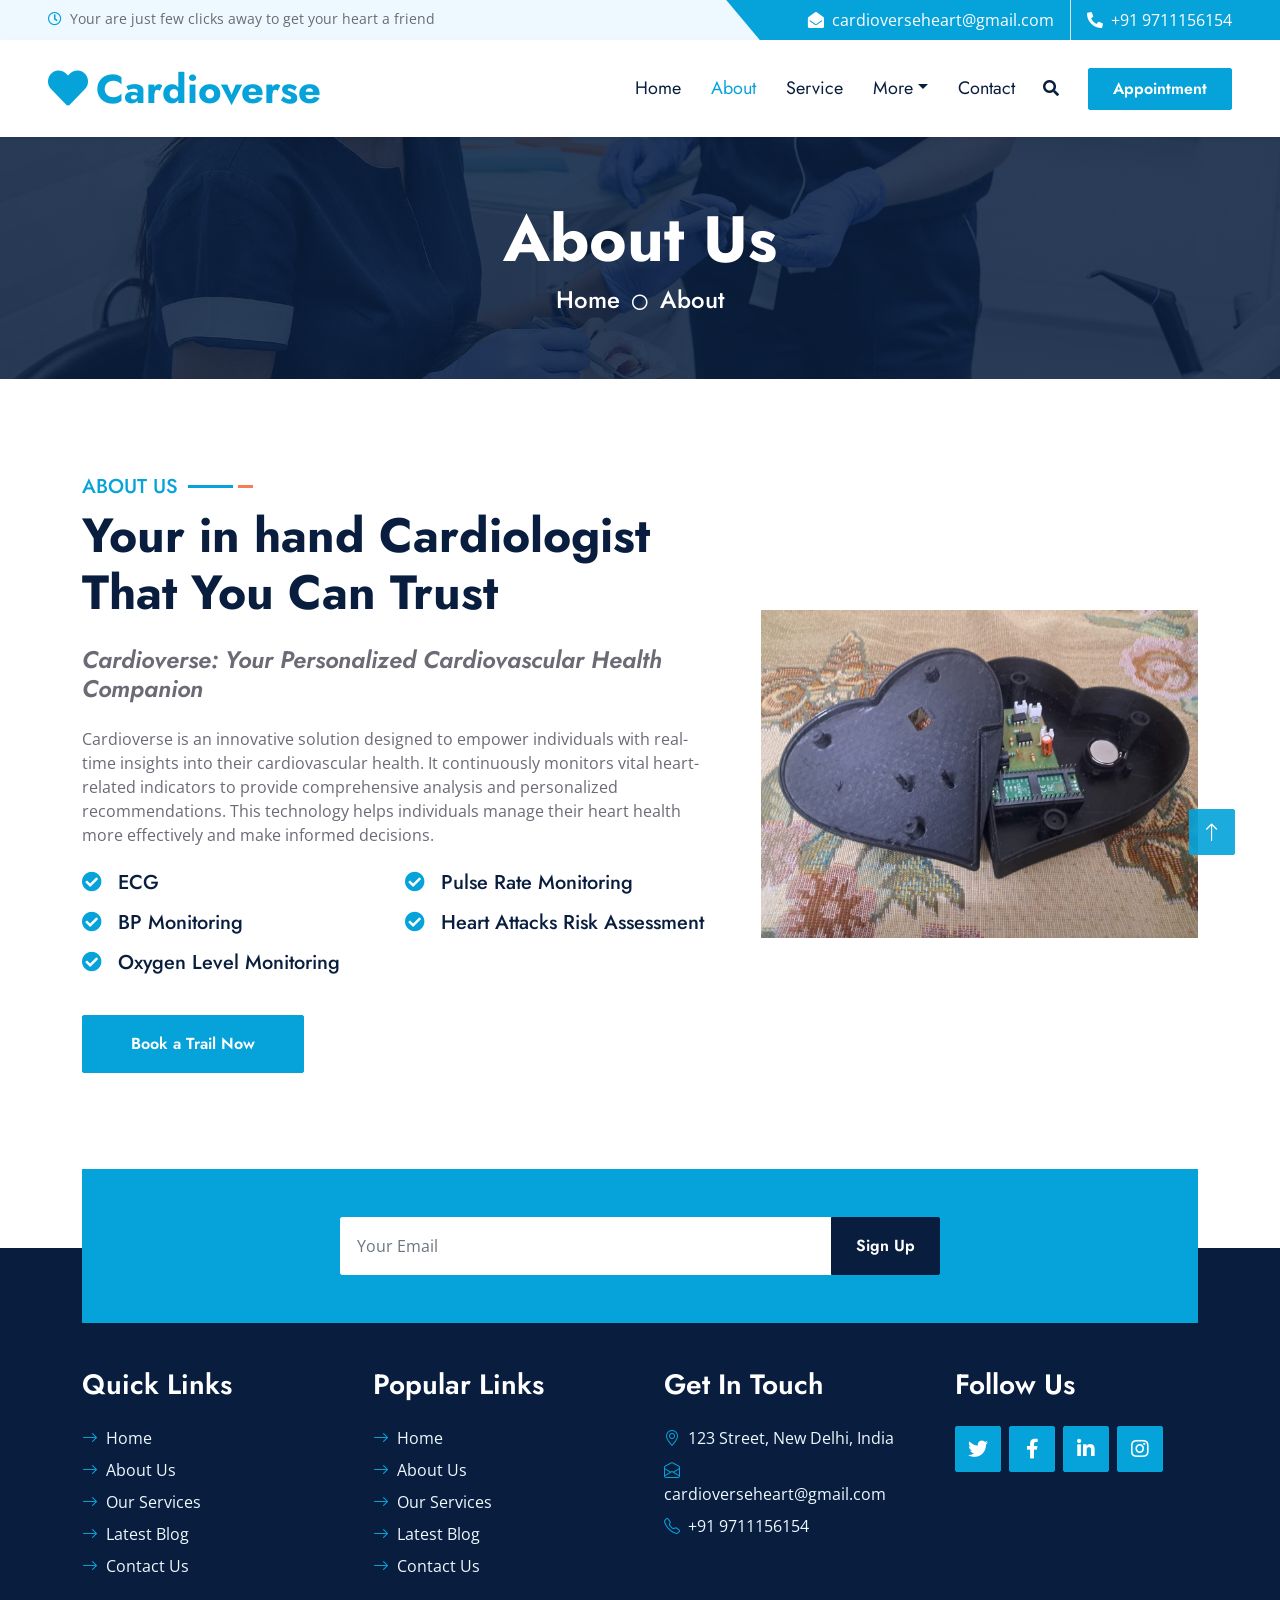
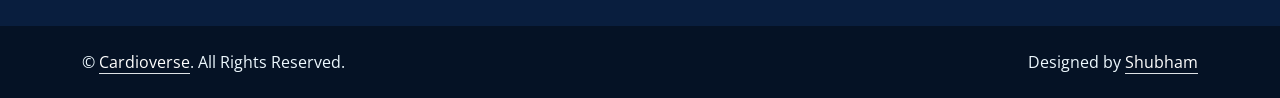
<file: about.html>
<!DOCTYPE html>
<html lang="en">

<head>
    <meta charset="utf-8">
    <title>Cardioverse - Your Cardiologist in your hand</title>
    <meta content="width=device-width, initial-scale=1.0" name="viewport">
    <meta content="Cardioverse best Cardiologist Equipment" name="keywords">
    <meta content="Cardioverse best Cardiologist Equipment" name="description">

    <!-- Favicon -->
    <link href="img/favicon.ico" rel="icon">

    <!-- Google Web Fonts -->
    <link rel="preconnect" href="https://fonts.gstatic.com">
    <link href="https://fonts.googleapis.com/css2?family=Jost:wght@500;600;700&family=Open+Sans:wght@400;600&display=swap" rel="stylesheet"> 

    <!-- Icon Font Stylesheet -->
    <link href="https://cdnjs.cloudflare.com/ajax/libs/font-awesome/5.10.0/css/all.min.css" rel="stylesheet">
    <link href="https://cdn.jsdelivr.net/npm/bootstrap-icons@1.4.1/font/bootstrap-icons.css" rel="stylesheet">

    <!-- Libraries Stylesheet -->
    <link href="lib/owlcarousel/assets/owl.carousel.min.css" rel="stylesheet">
    <link href="lib/animate/animate.min.css" rel="stylesheet">
    <link href="lib/tempusdominus/css/tempusdominus-bootstrap-4.min.css" rel="stylesheet" />
    <link href="lib/twentytwenty/twentytwenty.css" rel="stylesheet" />

    <!-- Customized Bootstrap Stylesheet -->
    <link href="css/bootstrap.min.css" rel="stylesheet">

    <!-- Template Stylesheet -->
    <link href="css/style.css" rel="stylesheet">
</head>

<body>
    <!-- Spinner Start -->
    <div id="spinner" class="show bg-white position-fixed translate-middle w-100 vh-100 top-50 start-50 d-flex align-items-center justify-content-center">
        <div class="spinner-grow text-primary m-1" role="status">
            <span class="sr-only">Loading...</span>
        </div>
        <div class="spinner-grow text-dark m-1" role="status">
            <span class="sr-only">Loading...</span>
        </div>
        <div class="spinner-grow text-secondary m-1" role="status">
            <span class="sr-only">Loading...</span>
        </div>
    </div>
    <!-- Spinner End -->


    <!-- Topbar Start -->
    <div class="container-fluid bg-light ps-5 pe-0 d-none d-lg-block">
        <div class="row gx-0">
            <div class="col-md-6 text-center text-lg-start mb-2 mb-lg-0">
                <div class="d-inline-flex align-items-center">
                       <small class="py-2"><i class="far fa-clock text-primary me-2"></i>Your are just few clicks away to get your heart a friend </small>
                </div>
            </div>
            <div class="col-md-6 text-center text-lg-end">
                <div class="position-relative d-inline-flex align-items-center bg-primary text-white top-shape px-5">
                    <div class="me-3 pe-3 border-end py-2">
                        <p class="m-0"><i class="fa fa-envelope-open me-2"></i>cardioverseheart@gmail.com</p>
                    </div>
                    <div class="py-2">
                        <p class="m-0"><i class="fa fa-phone-alt me-2"></i>+91 9711156154</p>
                    </div>
                </div>
            </div>
        </div>
    </div>
    <!-- Topbar End -->


    <!-- Navbar Start -->
    <nav class="navbar navbar-expand-lg bg-white navbar-light shadow-sm px-5 py-3 py-lg-0">
        <a href="index.html" class="navbar-brand p-0">
            <h1 class="m-0 text-primary"><i class="fa fa-heart me-2"></i>Cardioverse</h1>
        </a>
        <button class="navbar-toggler" type="button" data-bs-toggle="collapse" data-bs-target="#navbarCollapse">
            <span class="navbar-toggler-icon"></span>
        </button>
        <div class="collapse navbar-collapse" id="navbarCollapse">
            <div class="navbar-nav ms-auto py-0">
                <a href="index.html" class="nav-item nav-link">Home</a>
                <a href="about.html" class="nav-item nav-link active">About</a>
                <a href="service.html" class="nav-item nav-link">Service</a>
                <div class="nav-item dropdown">
                    <a href="#" class="nav-link dropdown-toggle" data-bs-toggle="dropdown">More</a>
                    <div class="dropdown-menu m-0">
                        <!-- <a href="price.html" class="dropdown-item">Pricing Plan</a> -->
                        <!-- <a href="team.html" class="dropdown-item">Our Cardiologist</a> -->
                        <a href="testimonial.html" class="dropdown-item">Testimonial</a>
                        <a href="appointment.html" class="dropdown-item">Appointment</a>
                    </div>
                </div>
                <a href="contact.html" class="nav-item nav-link">Contact</a>
            </div>
            <button type="button" class="btn text-dark" data-bs-toggle="modal" data-bs-target="#searchModal"><i class="fa fa-search"></i></button>
            <a href="appointment.html" class="btn btn-primary py-2 px-4 ms-3">Appointment</a>
        </div>
    </nav>
    <!-- Navbar End -->


    <!-- Full Screen Search Start -->
    <div class="modal fade" id="searchModal" tabindex="-1">
        <div class="modal-dialog modal-fullscreen">
            <div class="modal-content" style="background: rgba(9, 30, 62, .7);">
                <div class="modal-header border-0">
                    <button type="button" class="btn bg-white btn-close" data-bs-dismiss="modal" aria-label="Close"></button>
                </div>
                <div class="modal-body d-flex align-items-center justify-content-center">
                    <div class="input-group" style="max-width: 600px;">
                        <input type="text" class="form-control bg-transparent border-primary p-3" placeholder="Type search keyword">
                        <button class="btn btn-primary px-4"><i class="bi bi-search"></i></button>
                    </div>
                </div>
            </div>
        </div>
    </div>
    <!-- Full Screen Search End -->


    <!-- Hero Start -->
    <div class="container-fluid bg-primary py-5 hero-header mb-5">
        <div class="row py-3">
            <div class="col-12 text-center">
                <h1 class="display-3 text-white animated zoomIn">About Us</h1>
                <a href="" class="h4 text-white">Home</a>
                <i class="far fa-circle text-white px-2"></i>
                <a href="" class="h4 text-white">About</a>
            </div>
        </div>
    </div>
    <!-- Hero End -->


    <!-- About Start -->
    <div class="container-fluid py-5 wow fadeInUp" data-wow-delay="0.1s">
        <div class="container">
            <div class="row g-5">
                <div class="col-lg-7">
                    <div class="section-title mb-4">
                        <h5 class="position-relative d-inline-block text-primary text-uppercase">About Us</h5>
                        <h1 class="display-5 mb-0">Your in hand Cardiologist That You Can Trust</h1>
                    </div>
                    <h4 class="text-body fst-italic mb-4">Cardioverse: Your Personalized Cardiovascular Health Companion
                    </h4>
                    <p class="mb-4">Cardioverse is an innovative solution designed to empower individuals with real-time
                        insights into their cardiovascular health. It continuously monitors vital heart-related
                        indicators to provide comprehensive analysis and personalized recommendations. This technology
                        helps individuals manage their heart health more effectively and make informed decisions.</p>
                    <div class="row g-3">
                        <div class="col-sm-6 wow zoomIn" data-wow-delay="0.3s">
                            <h5 class="mb-3"><i class="fa fa-check-circle text-primary me-3"></i>ECG</h5>
                            <h5 class="mb-3"><i class="fa fa-check-circle text-primary me-3"></i>BP Monitoring</h5>
                            <h5 class="mb-3"><i class="fa fa-check-circle text-primary me-3"></i>Oxygen Level Monitoring
                            </h5>
                        </div>
                        <div class="col-sm-6 wow zoomIn" data-wow-delay="0.6s">
                            <h5 class="mb-3"><i class="fa fa-check-circle text-primary me-3"></i>Pulse Rate Monitoring
                            </h5>
                            <h5 class="mb-3"><i class="fa fa-check-circle text-primary me-3"></i>Heart Attacks Risk
                                Assessment</h5>
                            <!-- <h5 class="mb-3"><i class="fa fa-check-circle text-primary me-3"></i>Fair Prices</h5> -->
                        </div>
                    </div>
                    <a href="#" class="btn btn-primary py-3 px-5 mt-4 wow zoomIn" data-wow-delay="0.6s">Book a Trail
                        Now</a>
                </div>
                <div class="col-lg-5" style="min-height: 500px;">
                    <div class="position-relative h-100">
                        <img class="position-absolute w-100 h-100 rounded wow zoomIn" data-wow-delay="0.9s"
                            src="img/cardioverse-2.jpg" style="object-fit: contain;">
                    </div>
                </div>
            </div>
        </div>
    </div>
    <!-- About End -->
    

    <!-- Newsletter Start -->
    <div class="container-fluid position-relative pt-5 wow fadeInUp" data-wow-delay="0.1s" style="z-index: 1;">
        <div class="container">
            <div class="bg-primary p-5">
                <form class="mx-auto" style="max-width: 600px;">
                    <div class="input-group">
                        <input type="text" class="form-control border-white p-3" placeholder="Your Email">
                        <button class="btn btn-dark px-4">Sign Up</button>
                    </div>
                </form>
            </div>
        </div>
    </div>
    <!-- Newsletter End -->
    

    <!-- Footer Start -->
    <div class="container-fluid bg-dark text-light py-5 wow fadeInUp" data-wow-delay="0.3s" style="margin-top: -75px;">
        <div class="container pt-5">
            <div class="row g-5 pt-4">
                <div class="col-lg-3 col-md-6">
                    <h3 class="text-white mb-4">Quick Links</h3>
                    <div class="d-flex flex-column justify-content-start">
                        <a class="text-light mb-2" href="#"><i class="bi bi-arrow-right text-primary me-2"></i>Home</a>
                        <a class="text-light mb-2" href="about.html"><i class="bi bi-arrow-right text-primary me-2"></i>About
                            Us</a>
                        <a class="text-light mb-2" href="service.html"><i class="bi bi-arrow-right text-primary me-2"></i>Our
                            Services</a>
                        <a class="text-light mb-2" href="#"><i class="bi bi-arrow-right text-primary me-2"></i>Latest
                            Blog</a>
                        <a class="text-light" href="contact.html"><i class="bi bi-arrow-right text-primary me-2"></i>Contact Us</a>
                    </div>
                </div>
                <div class="col-lg-3 col-md-6">
                    <h3 class="text-white mb-4">Popular Links</h3>
                    <div class="d-flex flex-column justify-content-start">
                        <a class="text-light mb-2" href="#"><i class="bi bi-arrow-right text-primary me-2"></i>Home</a>
                        <a class="text-light mb-2" href="about.html"><i class="bi bi-arrow-right text-primary me-2"></i>About
                            Us</a>
                        <a class="text-light mb-2" href="service.html"><i class="bi bi-arrow-right text-primary me-2"></i>Our
                            Services</a>
                        <a class="text-light mb-2" href="#"><i class="bi bi-arrow-right text-primary me-2"></i>Latest
                            Blog</a>
                        <a class="text-light" href="contact.html"><i class="bi bi-arrow-right text-primary me-2"></i>Contact Us</a>
                    </div>
                </div>
                <div class="col-lg-3 col-md-6">
                    <h3 class="text-white mb-4">Get In Touch</h3>
                    <p class="mb-2"><i class="bi bi-geo-alt text-primary me-2"></i>123 Street, New Delhi, India</p>
                    <p class="mb-2"><i class="bi bi-envelope-open text-primary me-2"></i>cardioverseheart@gmail.com</p>
                    <p class="mb-0"><i class="bi bi-telephone text-primary me-2"></i>+91 9711156154</p>
                </div>
                <div class="col-lg-3 col-md-6">
                    <h3 class="text-white mb-4">Follow Us</h3>
                    <div class="d-flex">
                        <a class="btn btn-lg btn-primary btn-lg-square rounded me-2" href="#"><i
                                class="fab fa-twitter fw-normal"></i></a>
                        <a class="btn btn-lg btn-primary btn-lg-square rounded me-2" href="#"><i
                                class="fab fa-facebook-f fw-normal"></i></a>
                        <a class="btn btn-lg btn-primary btn-lg-square rounded me-2" href="#"><i
                                class="fab fa-linkedin-in fw-normal"></i></a>
                        <a class="btn btn-lg btn-primary btn-lg-square rounded" href="#"><i
                                class="fab fa-instagram fw-normal"></i></a>
                    </div>
                </div>
            </div>
        </div>
    </div>
    <div class="container-fluid text-light py-4" style="background: #051225;">
        <div class="container">
            <div class="row g-0">
                <div class="col-md-6 text-center text-md-start">
                    <p class="mb-md-0">&copy; <a class="text-white border-bottom" href="#">Cardioverse</a>. All
                        Rights Reserved.</p>
                </div>
                <div class="col-md-6 text-center text-md-end">
                    <p class="mb-0">Designed by <a class="text-white border-bottom" href="https://www.linkedin.com/in/sshubhamofficial/">Shubham</a></p>
                </div>
            </div>
        </div>
    </div>
    <!-- Footer End -->


    <!-- Back to Top -->
    <a href="#" class="btn btn-lg btn-primary btn-lg-square rounded back-to-top"><i class="bi bi-arrow-up"></i></a>


    <!-- JavaScript Libraries -->
    <script src="https://code.jquery.com/jquery-3.4.1.min.js"></script>
    <script src="https://cdn.jsdelivr.net/npm/bootstrap@5.0.0/dist/js/bootstrap.bundle.min.js"></script>
    <script src="lib/wow/wow.min.js"></script>
    <script src="lib/easing/easing.min.js"></script>
    <script src="lib/waypoints/waypoints.min.js"></script>
    <script src="lib/owlcarousel/owl.carousel.min.js"></script>
    <script src="lib/tempusdominus/js/moment.min.js"></script>
    <script src="lib/tempusdominus/js/moment-timezone.min.js"></script>
    <script src="lib/tempusdominus/js/tempusdominus-bootstrap-4.min.js"></script>
    <script src="lib/twentytwenty/jquery.event.move.js"></script>
    <script src="lib/twentytwenty/jquery.twentytwenty.js"></script>

    <!-- Template Javascript -->
    <script src="js/main.js"></script>
</body>

</html>
</file>
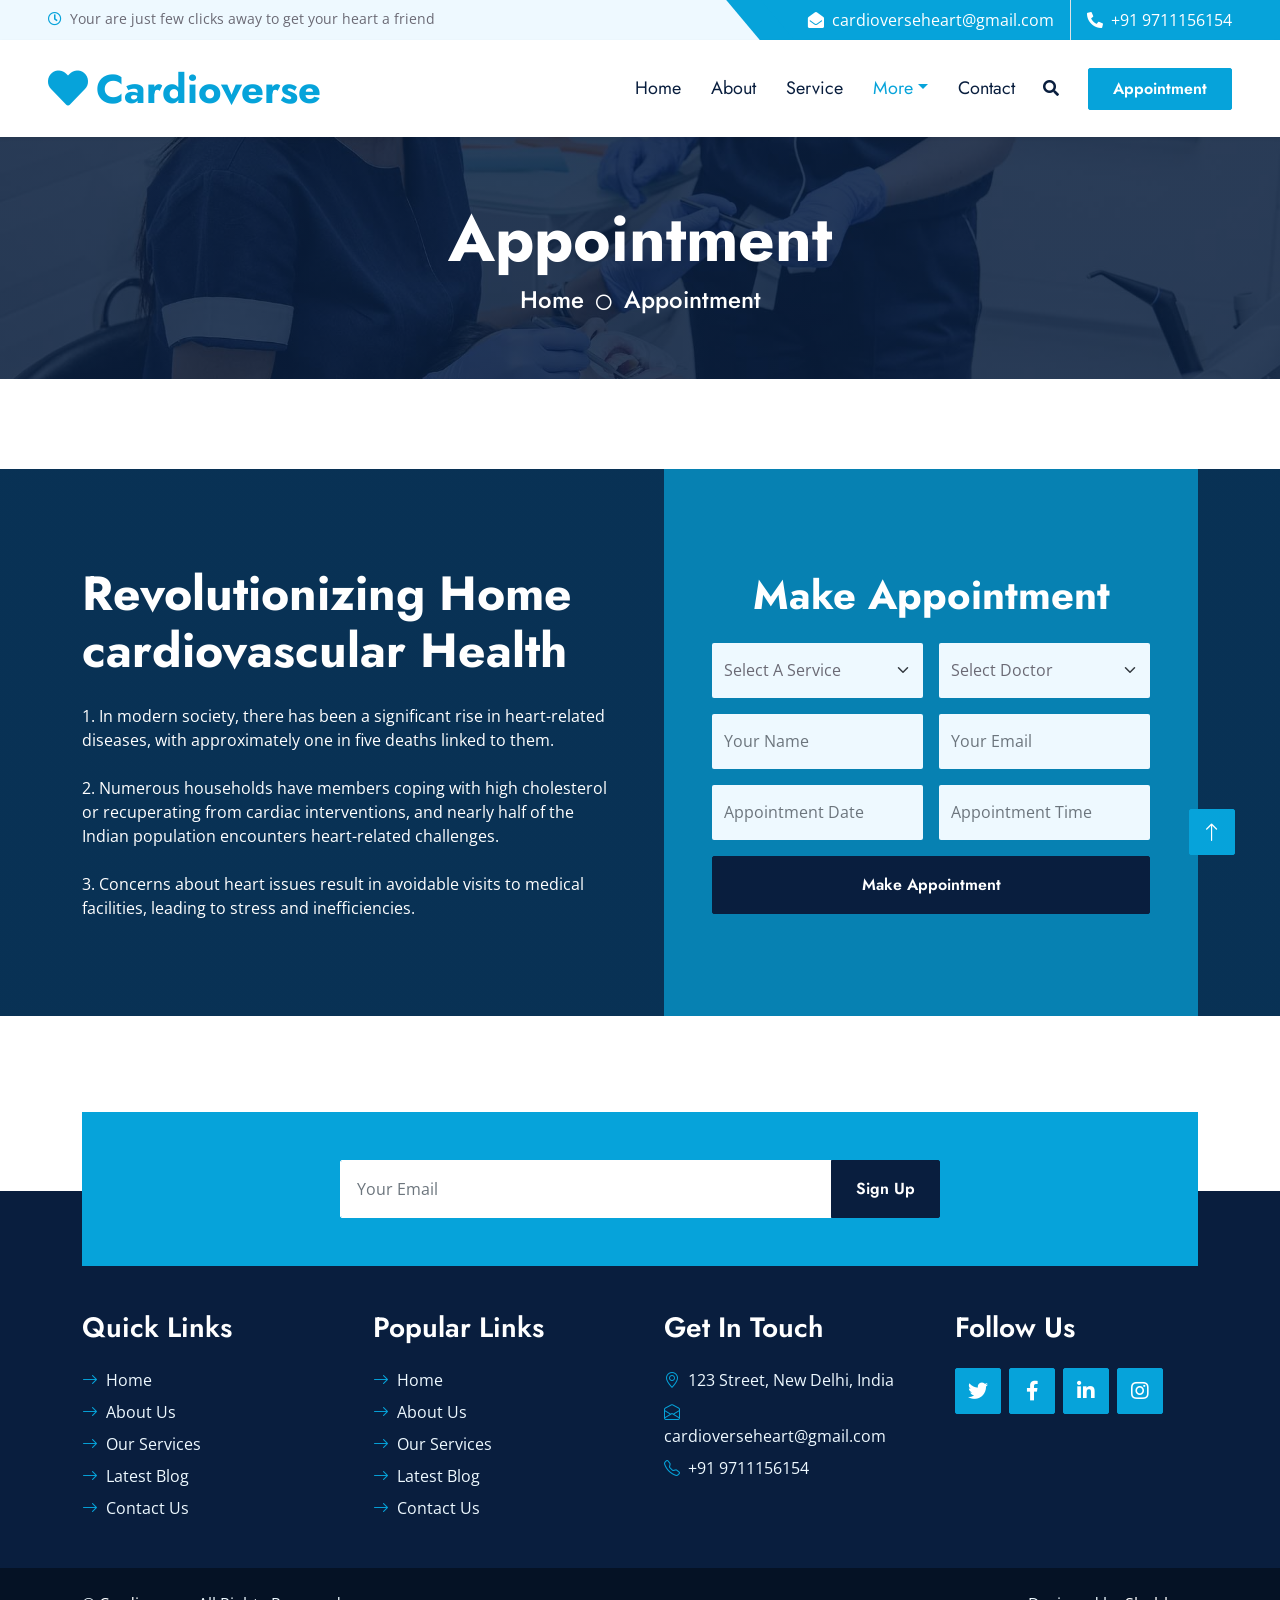
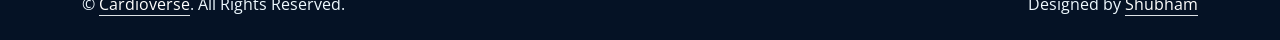
<file: appointment.html>
<!DOCTYPE html>
<html lang="en">

<head>
    <meta charset="utf-8">
    <title>Cardioverse - Your Cardiologist in your hand</title>
    <meta content="width=device-width, initial-scale=1.0" name="viewport">
    <meta content="Cardioverse best Cardiologist Equipment" name="keywords">
    <meta content="Cardioverse best Cardiologist Equipment" name="description">

    <!-- Favicon -->
    <link href="img/favicon.ico" rel="icon">

    <!-- Google Web Fonts -->
    <link rel="preconnect" href="https://fonts.gstatic.com">
    <link href="https://fonts.googleapis.com/css2?family=Jost:wght@500;600;700&family=Open+Sans:wght@400;600&display=swap" rel="stylesheet"> 

    <!-- Icon Font Stylesheet -->
    <link href="https://cdnjs.cloudflare.com/ajax/libs/font-awesome/5.10.0/css/all.min.css" rel="stylesheet">
    <link href="https://cdn.jsdelivr.net/npm/bootstrap-icons@1.4.1/font/bootstrap-icons.css" rel="stylesheet">

    <!-- Libraries Stylesheet -->
    <link href="lib/owlcarousel/assets/owl.carousel.min.css" rel="stylesheet">
    <link href="lib/animate/animate.min.css" rel="stylesheet">
    <link href="lib/tempusdominus/css/tempusdominus-bootstrap-4.min.css" rel="stylesheet" />
    <link href="lib/twentytwenty/twentytwenty.css" rel="stylesheet" />

    <!-- Customized Bootstrap Stylesheet -->
    <link href="css/bootstrap.min.css" rel="stylesheet">

    <!-- Template Stylesheet -->
    <link href="css/style.css" rel="stylesheet">
</head>

<body>
    <!-- Spinner Start -->
    <div id="spinner" class="show bg-white position-fixed translate-middle w-100 vh-100 top-50 start-50 d-flex align-items-center justify-content-center">
        <div class="spinner-grow text-primary m-1" role="status">
            <span class="sr-only">Loading...</span>
        </div>
        <div class="spinner-grow text-dark m-1" role="status">
            <span class="sr-only">Loading...</span>
        </div>
        <div class="spinner-grow text-secondary m-1" role="status">
            <span class="sr-only">Loading...</span>
        </div>
    </div>
    <!-- Spinner End -->


    <!-- Topbar Start -->
    <div class="container-fluid bg-light ps-5 pe-0 d-none d-lg-block">
        <div class="row gx-0">
            <div class="col-md-6 text-center text-lg-start mb-2 mb-lg-0">
                <div class="d-inline-flex align-items-center">
                    <small class="py-2"><i class="far fa-clock text-primary me-2"></i>Your are just few clicks away to get your heart a friend </small>
                </div>
            </div>
            <div class="col-md-6 text-center text-lg-end">
                <div class="position-relative d-inline-flex align-items-center bg-primary text-white top-shape px-5">
                    <div class="me-3 pe-3 border-end py-2">
                        <p class="m-0"><i class="fa fa-envelope-open me-2"></i>cardioverseheart@gmail.com</p>
                    </div>
                    <div class="py-2">
                        <p class="m-0"><i class="fa fa-phone-alt me-2"></i>+91 9711156154</p>
                    </div>
                </div>
            </div>
        </div>
    </div>
    <!-- Topbar End -->


    <!-- Navbar Start -->
    <nav class="navbar navbar-expand-lg bg-white navbar-light shadow-sm px-5 py-3 py-lg-0">
        <a href="index.html" class="navbar-brand p-0">
            <h1 class="m-0 text-primary"><i class="fa fa-heart me-2"></i>Cardioverse</h1>
        <button class="navbar-toggler" type="button" data-bs-toggle="collapse" data-bs-target="#navbarCollapse">
            <span class="navbar-toggler-icon"></span>
        </button>
        <div class="collapse navbar-collapse" id="navbarCollapse">
            <div class="navbar-nav ms-auto py-0">
                <a href="index.html" class="nav-item nav-link">Home</a>
                <a href="about.html" class="nav-item nav-link">About</a>
                <a href="service.html" class="nav-item nav-link">Service</a>
                <div class="nav-item dropdown">
                    <a href="#" class="nav-link dropdown-toggle active" data-bs-toggle="dropdown">More</a>
                    <div class="dropdown-menu m-0">
                        <!-- <a href="price.html" class="dropdown-item">Pricing Plan</a> -->
                        <!-- <a href="team.html" class="dropdown-item">Our Cardiologist</a> -->
                        <a href="testimonial.html" class="dropdown-item">Testimonial</a>
                        <a href="appointment.html" class="dropdown-item active">Appointment</a>
                    </div>
                </div>
                <a href="contact.html" class="nav-item nav-link">Contact</a>
            </div>
            <button type="button" class="btn text-dark" data-bs-toggle="modal" data-bs-target="#searchModal"><i class="fa fa-search"></i></button>
            <a href="appointment.html" class="btn btn-primary py-2 px-4 ms-3">Appointment</a>
        </div>
    </nav>
    <!-- Navbar End -->


    <!-- Full Screen Search Start -->
    <div class="modal fade" id="searchModal" tabindex="-1">
        <div class="modal-dialog modal-fullscreen">
            <div class="modal-content" style="background: rgba(9, 30, 62, .7);">
                <div class="modal-header border-0">
                    <button type="button" class="btn bg-white btn-close" data-bs-dismiss="modal" aria-label="Close"></button>
                </div>
                <div class="modal-body d-flex align-items-center justify-content-center">
                    <div class="input-group" style="max-width: 600px;">
                        <input type="text" class="form-control bg-transparent border-primary p-3" placeholder="Type search keyword">
                        <button class="btn btn-primary px-4"><i class="bi bi-search"></i></button>
                    </div>
                </div>
            </div>
        </div>
    </div>
    <!-- Full Screen Search End -->


    <!-- Hero Start -->
    <div class="container-fluid bg-primary py-5 hero-header mb-5">
        <div class="row py-3">
            <div class="col-12 text-center">
                <h1 class="display-3 text-white animated zoomIn">Appointment</h1>
                <a href="" class="h4 text-white">Home</a>
                <i class="far fa-circle text-white px-2"></i>
                <a href="" class="h4 text-white">Appointment</a>
            </div>
        </div>
    </div>
    <!-- Hero End -->


    <!-- Appointment Start -->
    <div class="container-fluid bg-primary bg-appointment mb-5 wow fadeInUp" data-wow-delay="0.1s" style="margin-top: 90px;">
        <div class="container">
            <div class="row gx-5">
                <div class="col-lg-6 py-5">
                    <div class="py-5">
                        <h1 class="display-5 text-white mb-4">
                            Revolutionizing Home cardiovascular Health</h1>
                        <p class="text-white mb-0">1. In modern society, there has been a significant rise in heart-related diseases, with approximately one in five deaths linked to them.

                          <br><br>  2. Numerous households have members coping with high cholesterol or recuperating from cardiac interventions, and nearly half of the Indian population encounters heart-related challenges.
                            
                           <br><br> 3. Concerns about heart issues result in avoidable visits to medical facilities, leading to stress and inefficiencies.</p>
                    </div>
                </div>
                <div class="col-lg-6">
                    <div class="appointment-form h-100 d-flex flex-column justify-content-center text-center p-5 wow zoomIn" data-wow-delay="0.6s">
                        <h1 class="text-white mb-4">Make Appointment</h1>
                        <form>
                            <div class="row g-3">
                                <div class="col-12 col-sm-6">
                                    <select class="form-select bg-light border-0" style="height: 55px;">
                                        <option selected>Select A Service</option>
                                        <option value="1">Service 1</option>
                                        <option value="2">Service 2</option>
                                        <option value="3">Service 3</option>
                                    </select>
                                </div>
                                <div class="col-12 col-sm-6">
                                    <select class="form-select bg-light border-0" style="height: 55px;">
                                        <option selected>Select Doctor</option>
                                        <option value="1">Doctor 1</option>
                                        <option value="2">Doctor 2</option>
                                        <option value="3">Doctor 3</option>
                                    </select>
                                </div>
                                <div class="col-12 col-sm-6">
                                    <input type="text" class="form-control bg-light border-0" placeholder="Your Name" style="height: 55px;">
                                </div>
                                <div class="col-12 col-sm-6">
                                    <input type="email" class="form-control bg-light border-0" placeholder="Your Email" style="height: 55px;">
                                </div>
                                <div class="col-12 col-sm-6">
                                    <div class="date" id="date1" data-target-input="nearest">
                                        <input type="text"
                                            class="form-control bg-light border-0 datetimepicker-input"
                                            placeholder="Appointment Date" data-target="#date1" data-toggle="datetimepicker" style="height: 55px;">
                                    </div>
                                </div>
                                <div class="col-12 col-sm-6">
                                    <div class="time" id="time1" data-target-input="nearest">
                                        <input type="text"
                                            class="form-control bg-light border-0 datetimepicker-input"
                                            placeholder="Appointment Time" data-target="#time1" data-toggle="datetimepicker" style="height: 55px;">
                                    </div>
                                </div>
                                <div class="col-12">
                                    <button class="btn btn-dark w-100 py-3" type="submit">Make Appointment</button>
                                </div>
                            </div>
                        </form>
                    </div>
                </div>
            </div>
        </div>
    </div>
    <!-- Appointment End -->
    

    <!-- Newsletter Start -->
    <div class="container-fluid position-relative pt-5 wow fadeInUp" data-wow-delay="0.1s" style="z-index: 1;">
        <div class="container">
            <div class="bg-primary p-5">
                <form class="mx-auto" style="max-width: 600px;">
                    <div class="input-group">
                        <input type="text" class="form-control border-white p-3" placeholder="Your Email">
                        <button class="btn btn-dark px-4">Sign Up</button>
                    </div>
                </form>
            </div>
        </div>
    </div>
    <!-- Newsletter End -->
    

    <!-- Footer Start -->
    <div class="container-fluid bg-dark text-light py-5 wow fadeInUp" data-wow-delay="0.3s" style="margin-top: -75px;">
        <div class="container pt-5">
            <div class="row g-5 pt-4">
                <div class="col-lg-3 col-md-6">
                    <h3 class="text-white mb-4">Quick Links</h3>
                    <div class="d-flex flex-column justify-content-start">
                        <a class="text-light mb-2" href="#"><i class="bi bi-arrow-right text-primary me-2"></i>Home</a>
                        <a class="text-light mb-2" href="about.html"><i class="bi bi-arrow-right text-primary me-2"></i>About
                            Us</a>
                        <a class="text-light mb-2" href="service.html"><i class="bi bi-arrow-right text-primary me-2"></i>Our
                            Services</a>
                        <a class="text-light mb-2" href="#"><i class="bi bi-arrow-right text-primary me-2"></i>Latest
                            Blog</a>
                        <a class="text-light" href="contact.html"><i class="bi bi-arrow-right text-primary me-2"></i>Contact Us</a>
                    </div>
                </div>
                <div class="col-lg-3 col-md-6">
                    <h3 class="text-white mb-4">Popular Links</h3>
                    <div class="d-flex flex-column justify-content-start">
                        <a class="text-light mb-2" href="#"><i class="bi bi-arrow-right text-primary me-2"></i>Home</a>
                        <a class="text-light mb-2" href="about.html"><i class="bi bi-arrow-right text-primary me-2"></i>About
                            Us</a>
                        <a class="text-light mb-2" href="service.html"><i class="bi bi-arrow-right text-primary me-2"></i>Our
                            Services</a>
                        <a class="text-light mb-2" href="#"><i class="bi bi-arrow-right text-primary me-2"></i>Latest
                            Blog</a>
                        <a class="text-light" href="contact.html"><i class="bi bi-arrow-right text-primary me-2"></i>Contact Us</a>
                    </div>
                </div>
                <div class="col-lg-3 col-md-6">
                    <h3 class="text-white mb-4">Get In Touch</h3>
                    <p class="mb-2"><i class="bi bi-geo-alt text-primary me-2"></i>123 Street, New Delhi, India</p>
                    <p class="mb-2"><i class="bi bi-envelope-open text-primary me-2"></i>cardioverseheart@gmail.com</p>
                    <p class="mb-0"><i class="bi bi-telephone text-primary me-2"></i>+91 9711156154</p>
                </div>
                <div class="col-lg-3 col-md-6">
                    <h3 class="text-white mb-4">Follow Us</h3>
                    <div class="d-flex">
                        <a class="btn btn-lg btn-primary btn-lg-square rounded me-2" href="#"><i
                                class="fab fa-twitter fw-normal"></i></a>
                        <a class="btn btn-lg btn-primary btn-lg-square rounded me-2" href="#"><i
                                class="fab fa-facebook-f fw-normal"></i></a>
                        <a class="btn btn-lg btn-primary btn-lg-square rounded me-2" href="#"><i
                                class="fab fa-linkedin-in fw-normal"></i></a>
                        <a class="btn btn-lg btn-primary btn-lg-square rounded" href="#"><i
                                class="fab fa-instagram fw-normal"></i></a>
                    </div>
                </div>
            </div>
        </div>
    </div>
    <div class="container-fluid text-light py-4" style="background: #051225;">
        <div class="container">
            <div class="row g-0">
                <div class="col-md-6 text-center text-md-start">
                    <p class="mb-md-0">&copy; <a class="text-white border-bottom" href="#">Cardioverse</a>. All
                        Rights Reserved.</p>
                </div>
                <div class="col-md-6 text-center text-md-end">
                    <p class="mb-0">Designed by <a class="text-white border-bottom" href="https://www.linkedin.com/in/sshubhamofficial/">Shubham</a></p>
                </div>
            </div>
        </div>
    </div>
    <!-- Footer End -->


    <!-- Back to Top -->
    <a href="#" class="btn btn-lg btn-primary btn-lg-square rounded back-to-top"><i class="bi bi-arrow-up"></i></a>


    <!-- JavaScript Libraries -->
    <script src="https://code.jquery.com/jquery-3.4.1.min.js"></script>
    <script src="https://cdn.jsdelivr.net/npm/bootstrap@5.0.0/dist/js/bootstrap.bundle.min.js"></script>
    <script src="lib/wow/wow.min.js"></script>
    <script src="lib/easing/easing.min.js"></script>
    <script src="lib/waypoints/waypoints.min.js"></script>
    <script src="lib/owlcarousel/owl.carousel.min.js"></script>
    <script src="lib/tempusdominus/js/moment.min.js"></script>
    <script src="lib/tempusdominus/js/moment-timezone.min.js"></script>
    <script src="lib/tempusdominus/js/tempusdominus-bootstrap-4.min.js"></script>
    <script src="lib/twentytwenty/jquery.event.move.js"></script>
    <script src="lib/twentytwenty/jquery.twentytwenty.js"></script>

    <!-- Template Javascript -->
    <script src="js/main.js"></script>
</body>

</html>
</file>
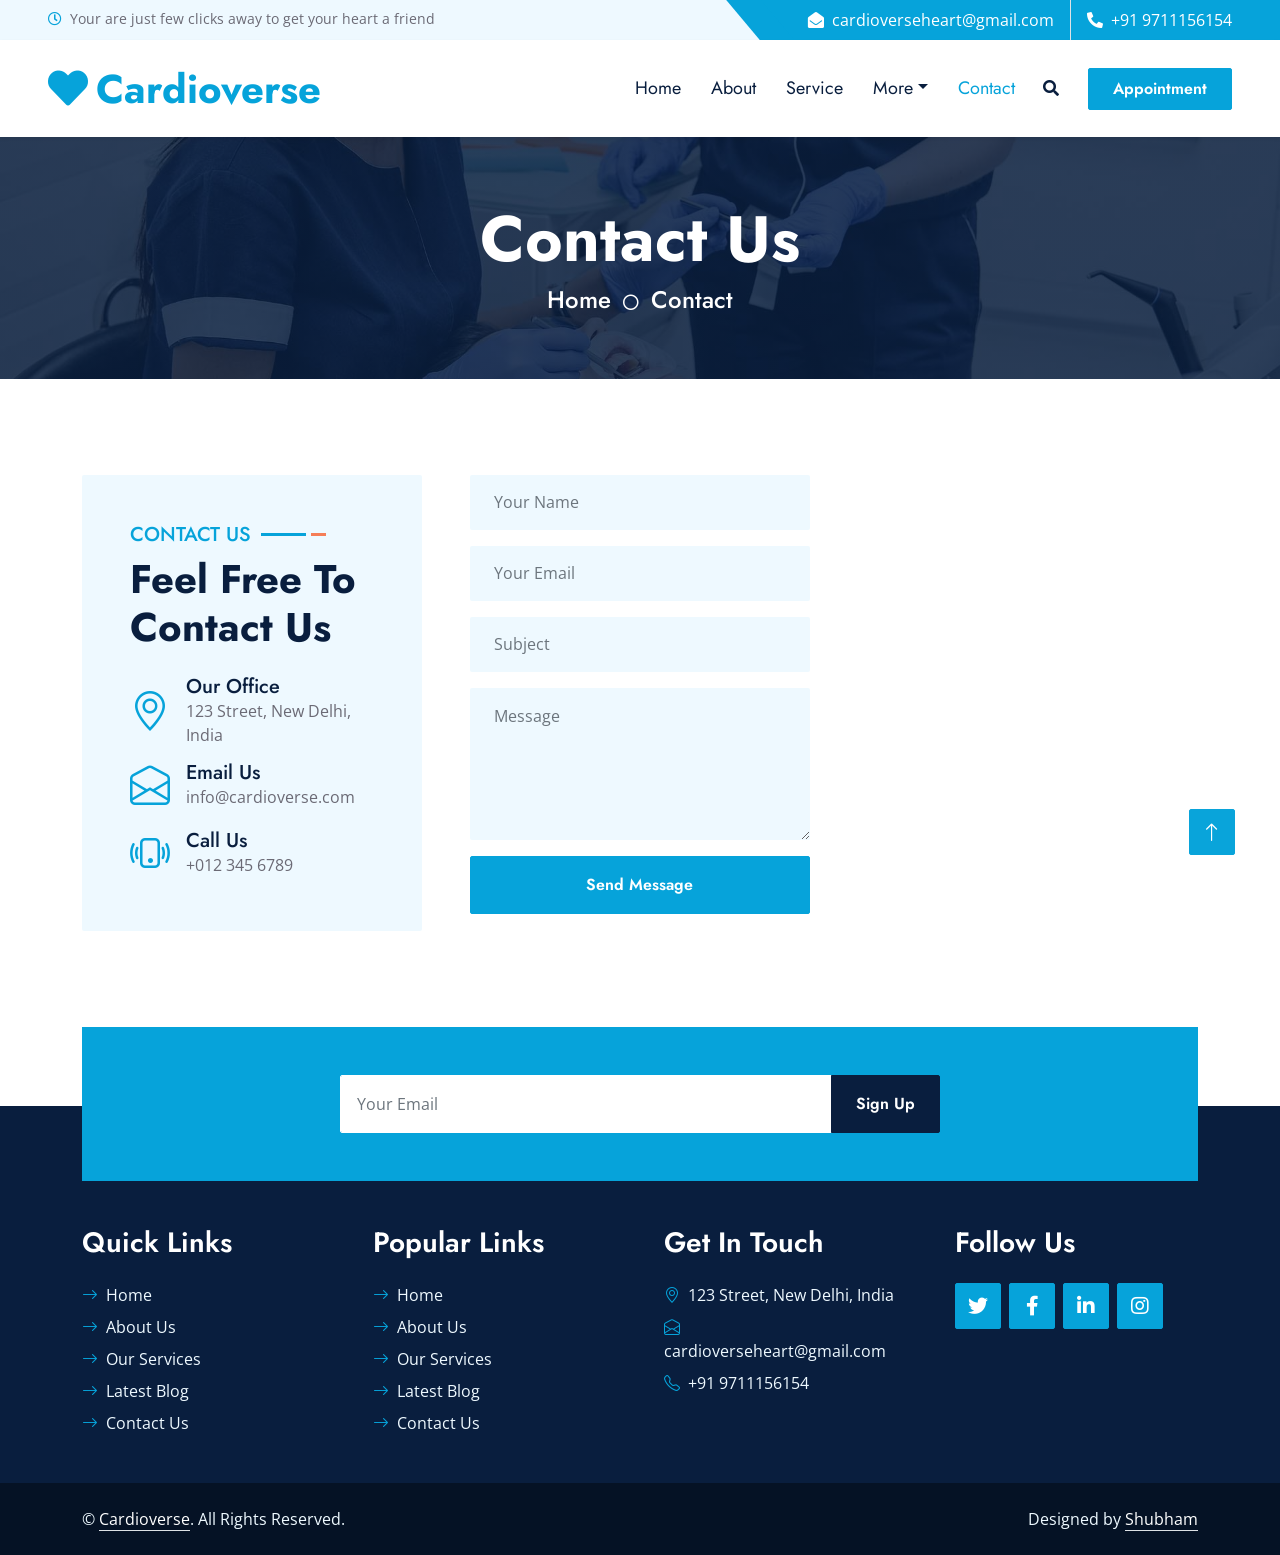
<file: contact.html>
<!DOCTYPE html>
<html lang="en">

<head>
    <meta charset="utf-8">
    <title>Cardioverse - Your Cardiologist in your hand</title>
    <meta content="width=device-width, initial-scale=1.0" name="viewport">
    <meta content="Cardioverse best Cardiologist Equipment" name="keywords">
    <meta content="Cardioverse best Cardiologist Equipment" name="description">

    <!-- Favicon -->
    <link href="img/favicon.ico" rel="icon">

    <!-- Google Web Fonts -->
    <link rel="preconnect" href="https://fonts.gstatic.com">
    <link href="https://fonts.googleapis.com/css2?family=Jost:wght@500;600;700&family=Open+Sans:wght@400;600&display=swap" rel="stylesheet"> 

    <!-- Icon Font Stylesheet -->
    <link href="https://cdnjs.cloudflare.com/ajax/libs/font-awesome/5.10.0/css/all.min.css" rel="stylesheet">
    <link href="https://cdn.jsdelivr.net/npm/bootstrap-icons@1.4.1/font/bootstrap-icons.css" rel="stylesheet">

    <!-- Libraries Stylesheet -->
    <link href="lib/owlcarousel/assets/owl.carousel.min.css" rel="stylesheet">
    <link href="lib/animate/animate.min.css" rel="stylesheet">
    <link href="lib/tempusdominus/css/tempusdominus-bootstrap-4.min.css" rel="stylesheet" />
    <link href="lib/twentytwenty/twentytwenty.css" rel="stylesheet" />

    <!-- Customized Bootstrap Stylesheet -->
    <link href="css/bootstrap.min.css" rel="stylesheet">

    <!-- Template Stylesheet -->
    <link href="css/style.css" rel="stylesheet">
</head>

<body>
    <!-- Spinner Start -->
    <div id="spinner" class="show bg-white position-fixed translate-middle w-100 vh-100 top-50 start-50 d-flex align-items-center justify-content-center">
        <div class="spinner-grow text-primary m-1" role="status">
            <span class="sr-only">Loading...</span>
        </div>
        <div class="spinner-grow text-dark m-1" role="status">
            <span class="sr-only">Loading...</span>
        </div>
        <div class="spinner-grow text-secondary m-1" role="status">
            <span class="sr-only">Loading...</span>
        </div>
    </div>
    <!-- Spinner End -->


    <!-- Topbar Start -->
    <div class="container-fluid bg-light ps-5 pe-0 d-none d-lg-block">
        <div class="row gx-0">
            <div class="col-md-6 text-center text-lg-start mb-2 mb-lg-0">
                <div class="d-inline-flex align-items-center">
                    <small class="py-2"><i class="far fa-clock text-primary me-2"></i>Your are just few clicks away to get your heart a friend </small>
                </div>
            </div>
            <div class="col-md-6 text-center text-lg-end">
                <div class="position-relative d-inline-flex align-items-center bg-primary text-white top-shape px-5">
                    <div class="me-3 pe-3 border-end py-2">
                        <p class="m-0"><i class="fa fa-envelope-open me-2"></i>cardioverseheart@gmail.com</p>
                    </div>
                    <div class="py-2">
                        <p class="m-0"><i class="fa fa-phone-alt me-2"></i>+91 9711156154</p>
                    </div>
                </div>
            </div>
        </div>
    </div>
    <!-- Topbar End -->


    <!-- Navbar Start -->
    <nav class="navbar navbar-expand-lg bg-white navbar-light shadow-sm px-5 py-3 py-lg-0">
        <a href="index.html" class="navbar-brand p-0">
            <h1 class="m-0 text-primary"><i class="fa fa-heart me-2"></i>Cardioverse</h1>
        </a>
        <button class="navbar-toggler" type="button" data-bs-toggle="collapse" data-bs-target="#navbarCollapse">
            <span class="navbar-toggler-icon"></span>
        </button>
        <div class="collapse navbar-collapse" id="navbarCollapse">
            <div class="navbar-nav ms-auto py-0">
                <a href="index.html" class="nav-item nav-link">Home</a>
                <a href="about.html" class="nav-item nav-link">About</a>
                <a href="service.html" class="nav-item nav-link">Service</a>
                <div class="nav-item dropdown">
                    <a href="#" class="nav-link dropdown-toggle" data-bs-toggle="dropdown">More</a>
                    <div class="dropdown-menu m-0">
                        <!-- <a href="price.html" class="dropdown-item">Pricing Plan</a> -->
                        <!-- <a href="team.html" class="dropdown-item">Our Cardiologist</a> -->
                        <a href="testimonial.html" class="dropdown-item">Testimonial</a>
                        <a href="appointment.html" class="dropdown-item">Appointment</a>
                    </div>
                </div>
                <a href="contact.html" class="nav-item nav-link active">Contact</a>
            </div>
            <button type="button" class="btn text-dark" data-bs-toggle="modal" data-bs-target="#searchModal"><i class="fa fa-search"></i></button>
            <a href="appointment.html" class="btn btn-primary py-2 px-4 ms-3">Appointment</a>
        </div>
    </nav>
    <!-- Navbar End -->


    <!-- Full Screen Search Start -->
    <div class="modal fade" id="searchModal" tabindex="-1">
        <div class="modal-dialog modal-fullscreen">
            <div class="modal-content" style="background: rgba(9, 30, 62, .7);">
                <div class="modal-header border-0">
                    <button type="button" class="btn bg-white btn-close" data-bs-dismiss="modal" aria-label="Close"></button>
                </div>
                <div class="modal-body d-flex align-items-center justify-content-center">
                    <div class="input-group" style="max-width: 600px;">
                        <input type="text" class="form-control bg-transparent border-primary p-3" placeholder="Type search keyword">
                        <button class="btn btn-primary px-4"><i class="bi bi-search"></i></button>
                    </div>
                </div>
            </div>
        </div>
    </div>
    <!-- Full Screen Search End -->


    <!-- Hero Start -->
    <div class="container-fluid bg-primary py-5 hero-header mb-5">
        <div class="row py-3">
            <div class="col-12 text-center">
                <h1 class="display-3 text-white animated zoomIn">Contact Us</h1>
                <a href="" class="h4 text-white">Home</a>
                <i class="far fa-circle text-white px-2"></i>
                <a href="" class="h4 text-white">Contact</a>
            </div>
        </div>
    </div>
    <!-- Hero End -->


    <!-- Contact Start -->
    <div class="container-fluid py-5">
        <div class="container">
            <div class="row g-5">
                <div class="col-xl-4 col-lg-6 wow slideInUp" data-wow-delay="0.1s">
                    <div class="bg-light rounded h-100 p-5">
                        <div class="section-title">
                            <h5 class="position-relative d-inline-block text-primary text-uppercase">Contact Us</h5>
                            <h1 class="display-6 mb-4">Feel Free To Contact Us</h1>
                        </div>
                        <div class="d-flex align-items-center mb-2">
                            <i class="bi bi-geo-alt fs-1 text-primary me-3"></i>
                            <div class="text-start">
                                <h5 class="mb-0">Our Office</h5>
                                <span>123 Street, New Delhi, India</span>
                            </div>
                        </div>
                        <div class="d-flex align-items-center mb-2">
                            <i class="bi bi-envelope-open fs-1 text-primary me-3"></i>
                            <div class="text-start">
                                <h5 class="mb-0">Email Us</h5>
                                <span>info@cardioverse.com</span>
                            </div>
                        </div>
                        <div class="d-flex align-items-center">
                            <i class="bi bi-phone-vibrate fs-1 text-primary me-3"></i>
                            <div class="text-start">
                                <h5 class="mb-0">Call Us</h5>
                                <span>+012 345 6789</span>
                            </div>
                        </div>
                    </div>
                </div>
                <div class="col-xl-4 col-lg-6 wow slideInUp" data-wow-delay="0.3s">
                    <form>
                        <div class="row g-3">
                            <div class="col-12">
                                <input type="text" class="form-control border-0 bg-light px-4" placeholder="Your Name" style="height: 55px;">
                            </div>
                            <div class="col-12">
                                <input type="email" class="form-control border-0 bg-light px-4" placeholder="Your Email" style="height: 55px;">
                            </div>
                            <div class="col-12">
                                <input type="text" class="form-control border-0 bg-light px-4" placeholder="Subject" style="height: 55px;">
                            </div>
                            <div class="col-12">
                                <textarea class="form-control border-0 bg-light px-4 py-3" rows="5" placeholder="Message"></textarea>
                            </div>
                            <div class="col-12">
                                <button class="btn btn-primary w-100 py-3" type="submit">Send Message</button>
                            </div>
                        </div>
                    </form>
                </div>
                <div class="col-xl-4 col-lg-12 wow slideInUp" data-wow-delay="0.6s">
                    <iframe class="position-relative rounded w-100 h-100"
                        src="https://www.google.com/maps/embed?pb=!1m18!1m12!1m3!1d3001156.4288297426!2d-78.01371936852176!3d42.72876761954724!2m3!1f0!2f0!3f0!3m2!1i1024!2i768!4f13.1!3m3!1m2!1s0x4ccc4bf0f123a5a9%3A0xddcfc6c1de189567!2sNew%20Delhi%2C%20USA!5e0!3m2!1sen!2sbd!4v1603794290143!5m2!1sen!2sbd"
                        frameborder="0" style="min-height: 400px; border:0;" allowfullscreen="" aria-hidden="false"
                        tabindex="0"></iframe>
                </div>
            </div>
        </div>
    </div>
    <!-- Contact End -->


    <!-- Newsletter Start -->
    <div class="container-fluid position-relative pt-5 wow fadeInUp" data-wow-delay="0.1s" style="z-index: 1;">
        <div class="container">
            <div class="bg-primary p-5">
                <form class="mx-auto" style="max-width: 600px;">
                    <div class="input-group">
                        <input type="text" class="form-control border-white p-3" placeholder="Your Email">
                        <button class="btn btn-dark px-4">Sign Up</button>
                    </div>
                </form>
            </div>
        </div>
    </div>
    <!-- Newsletter End -->
    

    <!-- Footer Start -->
    <div class="container-fluid bg-dark text-light py-5 wow fadeInUp" data-wow-delay="0.3s" style="margin-top: -75px;">
        <div class="container pt-5">
            <div class="row g-5 pt-4">
                <div class="col-lg-3 col-md-6">
                    <h3 class="text-white mb-4">Quick Links</h3>
                    <div class="d-flex flex-column justify-content-start">
                        <a class="text-light mb-2" href="#"><i class="bi bi-arrow-right text-primary me-2"></i>Home</a>
                        <a class="text-light mb-2" href="about.html"><i class="bi bi-arrow-right text-primary me-2"></i>About
                            Us</a>
                        <a class="text-light mb-2" href="service.html"><i class="bi bi-arrow-right text-primary me-2"></i>Our
                            Services</a>
                        <a class="text-light mb-2" href="#"><i class="bi bi-arrow-right text-primary me-2"></i>Latest
                            Blog</a>
                        <a class="text-light" href="contact.html"><i class="bi bi-arrow-right text-primary me-2"></i>Contact Us</a>
                    </div>
                </div>
                <div class="col-lg-3 col-md-6">
                    <h3 class="text-white mb-4">Popular Links</h3>
                    <div class="d-flex flex-column justify-content-start">
                        <a class="text-light mb-2" href="#"><i class="bi bi-arrow-right text-primary me-2"></i>Home</a>
                        <a class="text-light mb-2" href="about.html"><i class="bi bi-arrow-right text-primary me-2"></i>About
                            Us</a>
                        <a class="text-light mb-2" href="service.html"><i class="bi bi-arrow-right text-primary me-2"></i>Our
                            Services</a>
                        <a class="text-light mb-2" href="#"><i class="bi bi-arrow-right text-primary me-2"></i>Latest
                            Blog</a>
                        <a class="text-light" href="contact.html"><i class="bi bi-arrow-right text-primary me-2"></i>Contact Us</a>
                    </div>
                </div>
                <div class="col-lg-3 col-md-6">
                    <h3 class="text-white mb-4">Get In Touch</h3>
                    <p class="mb-2"><i class="bi bi-geo-alt text-primary me-2"></i>123 Street, New Delhi, India</p>
                    <p class="mb-2"><i class="bi bi-envelope-open text-primary me-2"></i>cardioverseheart@gmail.com</p>
                    <p class="mb-0"><i class="bi bi-telephone text-primary me-2"></i>+91 9711156154</p>
                </div>
                <div class="col-lg-3 col-md-6">
                    <h3 class="text-white mb-4">Follow Us</h3>
                    <div class="d-flex">
                        <a class="btn btn-lg btn-primary btn-lg-square rounded me-2" href="#"><i
                                class="fab fa-twitter fw-normal"></i></a>
                        <a class="btn btn-lg btn-primary btn-lg-square rounded me-2" href="#"><i
                                class="fab fa-facebook-f fw-normal"></i></a>
                        <a class="btn btn-lg btn-primary btn-lg-square rounded me-2" href="#"><i
                                class="fab fa-linkedin-in fw-normal"></i></a>
                        <a class="btn btn-lg btn-primary btn-lg-square rounded" href="#"><i
                                class="fab fa-instagram fw-normal"></i></a>
                    </div>
                </div>
            </div>
        </div>
    </div>
    <div class="container-fluid text-light py-4" style="background: #051225;">
        <div class="container">
            <div class="row g-0">
                <div class="col-md-6 text-center text-md-start">
                    <p class="mb-md-0">&copy; <a class="text-white border-bottom" href="#">Cardioverse</a>. All
                        Rights Reserved.</p>
                </div>
                <div class="col-md-6 text-center text-md-end">
                    <p class="mb-0">Designed by <a class="text-white border-bottom" href="https://www.linkedin.com/in/sshubhamofficial/">Shubham</a></p>
                </div>
            </div>
        </div>
    </div>
    <!-- Footer End -->


    <!-- Back to Top -->
    <a href="#" class="btn btn-lg btn-primary btn-lg-square rounded back-to-top"><i class="bi bi-arrow-up"></i></a>


    <!-- JavaScript Libraries -->
    <script src="https://code.jquery.com/jquery-3.4.1.min.js"></script>
    <script src="https://cdn.jsdelivr.net/npm/bootstrap@5.0.0/dist/js/bootstrap.bundle.min.js"></script>
    <script src="lib/wow/wow.min.js"></script>
    <script src="lib/easing/easing.min.js"></script>
    <script src="lib/waypoints/waypoints.min.js"></script>
    <script src="lib/owlcarousel/owl.carousel.min.js"></script>
    <script src="lib/tempusdominus/js/moment.min.js"></script>
    <script src="lib/tempusdominus/js/moment-timezone.min.js"></script>
    <script src="lib/tempusdominus/js/tempusdominus-bootstrap-4.min.js"></script>
    <script src="lib/twentytwenty/jquery.event.move.js"></script>
    <script src="lib/twentytwenty/jquery.twentytwenty.js"></script>

    <!-- Template Javascript -->
    <script src="js/main.js"></script>
</body>

</html>
</file>
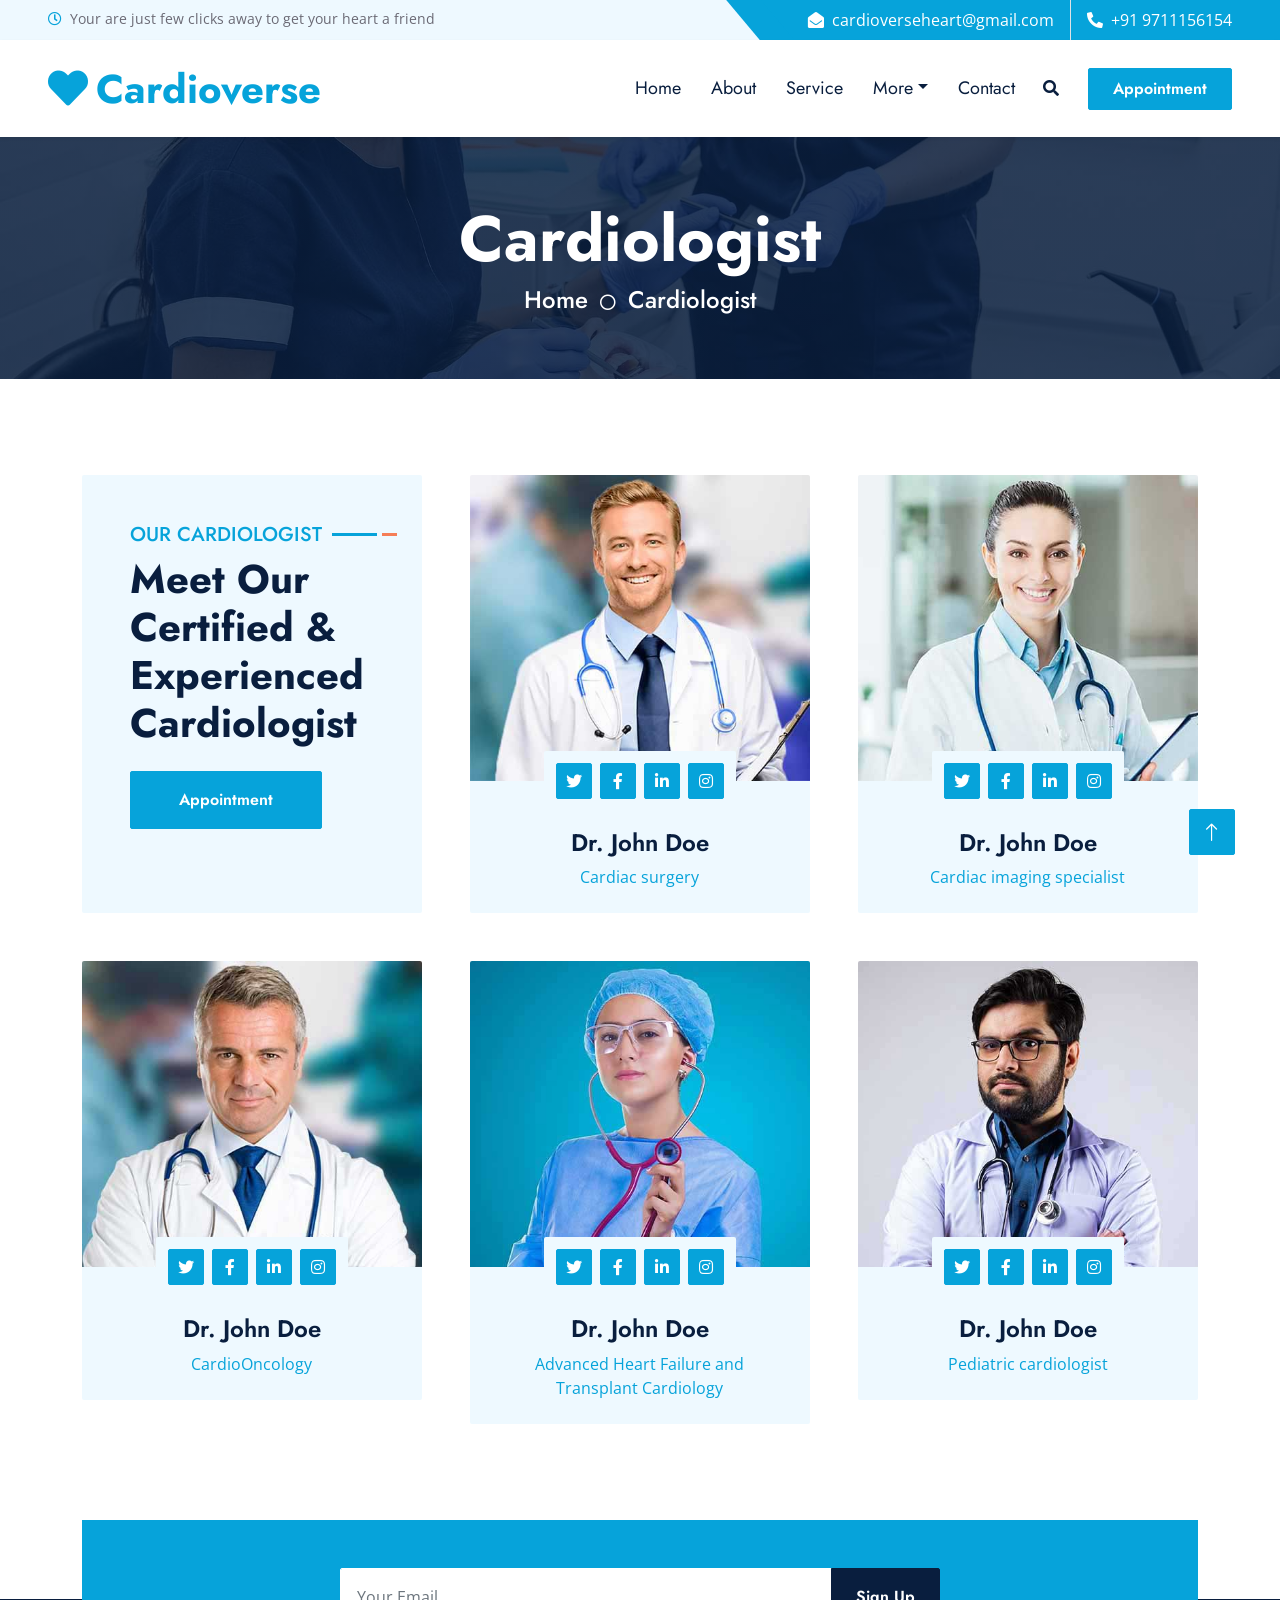
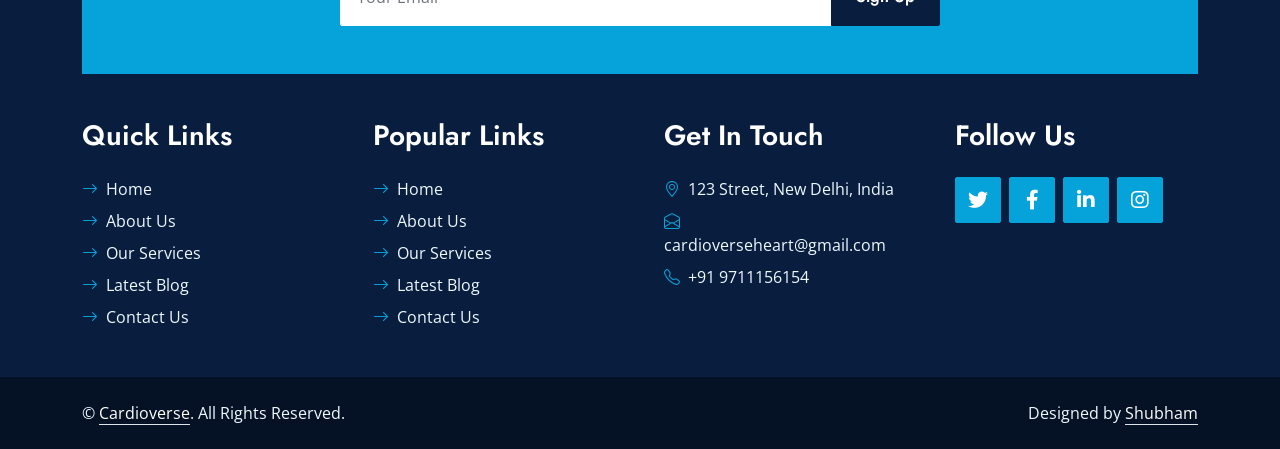
<file: team.html>
<!DOCTYPE html>
<html lang="en">

<head>
    <meta charset="utf-8">
    <title>Cardioverse - Your Cardiologist in your hand</title>
    <meta content="width=device-width, initial-scale=1.0" name="viewport">
    <meta content="Cardioverse best Cardiologist Equipment" name="keywords">
    <meta content="Cardioverse best Cardiologist Equipment" name="description">

    <!-- Favicon -->
    <link href="img/favicon.ico" rel="icon">

    <!-- Google Web Fonts -->
    <link rel="preconnect" href="https://fonts.gstatic.com">
    <link href="https://fonts.googleapis.com/css2?family=Jost:wght@500;600;700&family=Open+Sans:wght@400;600&display=swap" rel="stylesheet"> 

    <!-- Icon Font Stylesheet -->
    <link href="https://cdnjs.cloudflare.com/ajax/libs/font-awesome/5.10.0/css/all.min.css" rel="stylesheet">
    <link href="https://cdn.jsdelivr.net/npm/bootstrap-icons@1.4.1/font/bootstrap-icons.css" rel="stylesheet">

    <!-- Libraries Stylesheet -->
    <link href="lib/owlcarousel/assets/owl.carousel.min.css" rel="stylesheet">
    <link href="lib/animate/animate.min.css" rel="stylesheet">
    <link href="lib/tempusdominus/css/tempusdominus-bootstrap-4.min.css" rel="stylesheet" />
    <link href="lib/twentytwenty/twentytwenty.css" rel="stylesheet" />

    <!-- Customized Bootstrap Stylesheet -->
    <link href="css/bootstrap.min.css" rel="stylesheet">

    <!-- Template Stylesheet -->
    <link href="css/style.css" rel="stylesheet">
</head>

<body>
    <!-- Spinner Start -->
    <div id="spinner" class="show bg-white position-fixed translate-middle w-100 vh-100 top-50 start-50 d-flex align-items-center justify-content-center">
        <div class="spinner-grow text-primary m-1" role="status">
            <span class="sr-only">Loading...</span>
        </div>
        <div class="spinner-grow text-dark m-1" role="status">
            <span class="sr-only">Loading...</span>
        </div>
        <div class="spinner-grow text-secondary m-1" role="status">
            <span class="sr-only">Loading...</span>
        </div>
    </div>
    <!-- Spinner End -->


    <!-- Topbar Start -->
    <div class="container-fluid bg-light ps-5 pe-0 d-none d-lg-block">
        <div class="row gx-0">
            <div class="col-md-6 text-center text-lg-start mb-2 mb-lg-0">
                <div class="d-inline-flex align-items-center">
                    <small class="py-2"><i class="far fa-clock text-primary me-2"></i>Your are just few clicks away to get your heart a friend </small>
                </div>
            </div>
            <div class="col-md-6 text-center text-lg-end">
                <div class="position-relative d-inline-flex align-items-center bg-primary text-white top-shape px-5">
                    <div class="me-3 pe-3 border-end py-2">
                        <p class="m-0"><i class="fa fa-envelope-open me-2"></i>cardioverseheart@gmail.com</p>
                    </div>
                    <div class="py-2">
                        <p class="m-0"><i class="fa fa-phone-alt me-2"></i>+91 9711156154</p>
                    </div>
                </div>
            </div>
        </div>
    </div>
    <!-- Topbar End -->


    <!-- Navbar Start -->
    <nav class="navbar navbar-expand-lg bg-white navbar-light shadow-sm px-5 py-3 py-lg-0">
        <a href="index.html" class="navbar-brand p-0">
            <h1 class="m-0 text-primary"><i class="fa fa-heart me-2"></i>Cardioverse</h1>
        </a>
        <button class="navbar-toggler" type="button" data-bs-toggle="collapse" data-bs-target="#navbarCollapse">
            <span class="navbar-toggler-icon"></span>
        </button>
        <div class="collapse navbar-collapse" id="navbarCollapse">
            <div class="navbar-nav ms-auto py-0">
                <a href="index.html" class="nav-item nav-link">Home</a>
                <a href="about.html" class="nav-item nav-link">About</a>
                <a href="service.html" class="nav-item nav-link">Service</a>
                <div class="nav-item dropdown">
                    <a href="#" class="nav-link dropdown-toggle" data-bs-toggle="dropdown">More</a>
                    <div class="dropdown-menu m-0">
                        <!-- <a href="price.html" class="dropdown-item">Pricing Plan</a> -->
                        <!-- <a href="team.html" class="dropdown-item">Our Cardiologist</a> -->
                        <a href="testimonial.html" class="dropdown-item">Testimonial</a>
                        <a href="appointment.html" class="dropdown-item">Appointment</a>
                    </div>
                </div>
                <a href="contact.html" class="nav-item nav-link">Contact</a>
            </div>
            <button type="button" class="btn text-dark" data-bs-toggle="modal" data-bs-target="#searchModal"><i class="fa fa-search"></i></button>
            <a href="appointment.html" class="btn btn-primary py-2 px-4 ms-3">Appointment</a>
        </div>
    </nav>
    <!-- Navbar End -->


    <!-- Full Screen Search Start -->
    <div class="modal fade" id="searchModal" tabindex="-1">
        <div class="modal-dialog modal-fullscreen">
            <div class="modal-content" style="background: rgba(9, 30, 62, .7);">
                <div class="modal-header border-0">
                    <button type="button" class="btn bg-white btn-close" data-bs-dismiss="modal" aria-label="Close"></button>
                </div>
                <div class="modal-body d-flex align-items-center justify-content-center">
                    <div class="input-group" style="max-width: 600px;">
                        <input type="text" class="form-control bg-transparent border-primary p-3" placeholder="Type search keyword">
                        <button class="btn btn-primary px-4"><i class="bi bi-search"></i></button>
                    </div>
                </div>
            </div>
        </div>
    </div>
    <!-- Full Screen Search End -->


    <!-- Hero Start -->
    <div class="container-fluid bg-primary py-5 hero-header mb-5">
        <div class="row py-3">
            <div class="col-12 text-center">
                <h1 class="display-3 text-white animated zoomIn">Cardiologist</h1>
                <a href="" class="h4 text-white">Home</a>
                <i class="far fa-circle text-white px-2"></i>
                <a href="" class="h4 text-white">Cardiologist</a>
            </div>
        </div>
    </div>
    <!-- Hero End -->


    <!-- Team Start -->
    <div class="container-fluid py-5">
        <div class="container">
            <div class="row g-5">
                <div class="col-lg-4 wow slideInUp" data-wow-delay="0.1s">
                    <div class="section-title bg-light rounded h-100 p-5">
                        <h5 class="position-relative d-inline-block text-primary text-uppercase">Our Cardiologist</h5>
                        <h1 class="display-6 mb-4">Meet Our Certified & Experienced Cardiologist</h1>
                        <a href="appointment.html" class="btn btn-primary py-3 px-5">Appointment</a>
                    </div>
                </div>
                <div class="col-lg-4 wow slideInUp" data-wow-delay="0.3s">
                    <div class="team-item">
                        <div class="position-relative rounded-top" style="z-index: 1;">
                            <img class="img-fluid rounded-top w-100" src="img/team-1.jpg" alt="">
                            <div
                                class="position-absolute top-100 start-50 translate-middle bg-light rounded p-2 d-flex">
                                <a class="btn btn-primary btn-square m-1" href="#"><i
                                        class="fab fa-twitter fw-normal"></i></a>
                                <a class="btn btn-primary btn-square m-1" href="#"><i
                                        class="fab fa-facebook-f fw-normal"></i></a>
                                <a class="btn btn-primary btn-square m-1" href="#"><i
                                        class="fab fa-linkedin-in fw-normal"></i></a>
                                <a class="btn btn-primary btn-square m-1" href="#"><i
                                        class="fab fa-instagram fw-normal"></i></a>
                            </div>
                        </div>
                        <div class="team-text position-relative bg-light text-center rounded-bottom p-4 pt-5">
                            <h4 class="mb-2">Dr. John Doe</h4>
                            <p class="text-primary mb-0">Cardiac surgery</p>
                        </div>
                    </div>
                </div>
                <div class="col-lg-4 wow slideInUp" data-wow-delay="0.6s">
                    <div class="team-item">
                        <div class="position-relative rounded-top" style="z-index: 1;">
                            <img class="img-fluid rounded-top w-100" src="img/team-2.jpg" alt="">
                            <div
                                class="position-absolute top-100 start-50 translate-middle bg-light rounded p-2 d-flex">
                                <a class="btn btn-primary btn-square m-1" href="#"><i
                                        class="fab fa-twitter fw-normal"></i></a>
                                <a class="btn btn-primary btn-square m-1" href="#"><i
                                        class="fab fa-facebook-f fw-normal"></i></a>
                                <a class="btn btn-primary btn-square m-1" href="#"><i
                                        class="fab fa-linkedin-in fw-normal"></i></a>
                                <a class="btn btn-primary btn-square m-1" href="#"><i
                                        class="fab fa-instagram fw-normal"></i></a>
                            </div>
                        </div>
                        <div class="team-text position-relative bg-light text-center rounded-bottom p-4 pt-5">
                            <h4 class="mb-2">Dr. John Doe</h4>
                            <p class="text-primary mb-0">Cardiac imaging specialist</p>
                        </div>
                    </div>
                </div>
                <div class="col-lg-4 wow slideInUp" data-wow-delay="0.1s">
                    <div class="team-item">
                        <div class="position-relative rounded-top" style="z-index: 1;">
                            <img class="img-fluid rounded-top w-100" src="img/team-3.jpg" alt="">
                            <div
                                class="position-absolute top-100 start-50 translate-middle bg-light rounded p-2 d-flex">
                                <a class="btn btn-primary btn-square m-1" href="#"><i
                                        class="fab fa-twitter fw-normal"></i></a>
                                <a class="btn btn-primary btn-square m-1" href="#"><i
                                        class="fab fa-facebook-f fw-normal"></i></a>
                                <a class="btn btn-primary btn-square m-1" href="#"><i
                                        class="fab fa-linkedin-in fw-normal"></i></a>
                                <a class="btn btn-primary btn-square m-1" href="#"><i
                                        class="fab fa-instagram fw-normal"></i></a>
                            </div>
                        </div>
                        <div class="team-text position-relative bg-light text-center rounded-bottom p-4 pt-5">
                            <h4 class="mb-2">Dr. John Doe</h4>
                            <p class="text-primary mb-0">CardioOncology</p>
                        </div>
                    </div>
                </div>
                <div class="col-lg-4 wow slideInUp" data-wow-delay="0.3s">
                    <div class="team-item">
                        <div class="position-relative rounded-top" style="z-index: 1;">
                            <img class="img-fluid rounded-top w-100" src="img/team-4.jpg" alt="">
                            <div
                                class="position-absolute top-100 start-50 translate-middle bg-light rounded p-2 d-flex">
                                <a class="btn btn-primary btn-square m-1" href="#"><i
                                        class="fab fa-twitter fw-normal"></i></a>
                                <a class="btn btn-primary btn-square m-1" href="#"><i
                                        class="fab fa-facebook-f fw-normal"></i></a>
                                <a class="btn btn-primary btn-square m-1" href="#"><i
                                        class="fab fa-linkedin-in fw-normal"></i></a>
                                <a class="btn btn-primary btn-square m-1" href="#"><i
                                        class="fab fa-instagram fw-normal"></i></a>
                            </div>
                        </div>
                        <div class="team-text position-relative bg-light text-center rounded-bottom p-4 pt-5">
                            <h4 class="mb-2">Dr. John Doe</h4>
                            <p class="text-primary mb-0">Advanced Heart Failure and Transplant Cardiology
                            </p>
                        </div>
                    </div>
                </div>
                <div class="col-lg-4 wow slideInUp" data-wow-delay="0.6s">
                    <div class="team-item">
                        <div class="position-relative rounded-top" style="z-index: 1;">
                            <img class="img-fluid rounded-top w-100" src="img/team-5.jpg" alt="">
                            <div
                                class="position-absolute top-100 start-50 translate-middle bg-light rounded p-2 d-flex">
                                <a class="btn btn-primary btn-square m-1" href="#"><i
                                        class="fab fa-twitter fw-normal"></i></a>
                                <a class="btn btn-primary btn-square m-1" href="#"><i
                                        class="fab fa-facebook-f fw-normal"></i></a>
                                <a class="btn btn-primary btn-square m-1" href="#"><i
                                        class="fab fa-linkedin-in fw-normal"></i></a>
                                <a class="btn btn-primary btn-square m-1" href="#"><i
                                        class="fab fa-instagram fw-normal"></i></a>
                            </div>
                        </div>
                        <div class="team-text position-relative bg-light text-center rounded-bottom p-4 pt-5">
                            <h4 class="mb-2">Dr. John Doe</h4>
                            <p class="text-primary mb-0">Pediatric cardiologist</p>
                        </div>
                    </div>
                </div>
            </div>
        </div>
    </div>
    <!-- Team End -->
    

    <!-- Newsletter Start -->
    <div class="container-fluid position-relative pt-5 wow fadeInUp" data-wow-delay="0.1s" style="z-index: 1;">
        <div class="container">
            <div class="bg-primary p-5">
                <form class="mx-auto" style="max-width: 600px;">
                    <div class="input-group">
                        <input type="text" class="form-control border-white p-3" placeholder="Your Email">
                        <button class="btn btn-dark px-4">Sign Up</button>
                    </div>
                </form>
            </div>
        </div>
    </div>
    <!-- Newsletter End -->
    

    <!-- Footer Start -->
    <div class="container-fluid bg-dark text-light py-5 wow fadeInUp" data-wow-delay="0.3s" style="margin-top: -75px;">
        <div class="container pt-5">
            <div class="row g-5 pt-4">
                <div class="col-lg-3 col-md-6">
                    <h3 class="text-white mb-4">Quick Links</h3>
                    <div class="d-flex flex-column justify-content-start">
                        <a class="text-light mb-2" href="#"><i class="bi bi-arrow-right text-primary me-2"></i>Home</a>
                        <a class="text-light mb-2" href="about.html"><i class="bi bi-arrow-right text-primary me-2"></i>About
                            Us</a>
                        <a class="text-light mb-2" href="service.html"><i class="bi bi-arrow-right text-primary me-2"></i>Our
                            Services</a>
                        <a class="text-light mb-2" href="#"><i class="bi bi-arrow-right text-primary me-2"></i>Latest
                            Blog</a>
                        <a class="text-light" href="contact.html"><i class="bi bi-arrow-right text-primary me-2"></i>Contact Us</a>
                    </div>
                </div>
                <div class="col-lg-3 col-md-6">
                    <h3 class="text-white mb-4">Popular Links</h3>
                    <div class="d-flex flex-column justify-content-start">
                        <a class="text-light mb-2" href="#"><i class="bi bi-arrow-right text-primary me-2"></i>Home</a>
                        <a class="text-light mb-2" href="about.html"><i class="bi bi-arrow-right text-primary me-2"></i>About
                            Us</a>
                        <a class="text-light mb-2" href="service.html"><i class="bi bi-arrow-right text-primary me-2"></i>Our
                            Services</a>
                        <a class="text-light mb-2" href="#"><i class="bi bi-arrow-right text-primary me-2"></i>Latest
                            Blog</a>
                        <a class="text-light" href="contact.html"><i class="bi bi-arrow-right text-primary me-2"></i>Contact Us</a>
                    </div>
                </div>
                <div class="col-lg-3 col-md-6">
                    <h3 class="text-white mb-4">Get In Touch</h3>
                    <p class="mb-2"><i class="bi bi-geo-alt text-primary me-2"></i>123 Street, New Delhi, India</p>
                    <p class="mb-2"><i class="bi bi-envelope-open text-primary me-2"></i>cardioverseheart@gmail.com</p>
                    <p class="mb-0"><i class="bi bi-telephone text-primary me-2"></i>+91 9711156154</p>
                </div>
                <div class="col-lg-3 col-md-6">
                    <h3 class="text-white mb-4">Follow Us</h3>
                    <div class="d-flex">
                        <a class="btn btn-lg btn-primary btn-lg-square rounded me-2" href="#"><i
                                class="fab fa-twitter fw-normal"></i></a>
                        <a class="btn btn-lg btn-primary btn-lg-square rounded me-2" href="#"><i
                                class="fab fa-facebook-f fw-normal"></i></a>
                        <a class="btn btn-lg btn-primary btn-lg-square rounded me-2" href="#"><i
                                class="fab fa-linkedin-in fw-normal"></i></a>
                        <a class="btn btn-lg btn-primary btn-lg-square rounded" href="#"><i
                                class="fab fa-instagram fw-normal"></i></a>
                    </div>
                </div>
            </div>
        </div>
    </div>
    <div class="container-fluid text-light py-4" style="background: #051225;">
        <div class="container">
            <div class="row g-0">
                <div class="col-md-6 text-center text-md-start">
                    <p class="mb-md-0">&copy; <a class="text-white border-bottom" href="#">Cardioverse</a>. All
                        Rights Reserved.</p>
                </div>
                <div class="col-md-6 text-center text-md-end">
                    <p class="mb-0">Designed by <a class="text-white border-bottom" href="https://www.linkedin.com/in/sshubhamofficial/">Shubham</a></p>
                </div>
            </div>
        </div>
    </div>
    <!-- Footer End -->


    <!-- Back to Top -->
    <a href="#" class="btn btn-lg btn-primary btn-lg-square rounded back-to-top"><i class="bi bi-arrow-up"></i></a>


    <!-- JavaScript Libraries -->
    <script src="https://code.jquery.com/jquery-3.4.1.min.js"></script>
    <script src="https://cdn.jsdelivr.net/npm/bootstrap@5.0.0/dist/js/bootstrap.bundle.min.js"></script>
    <script src="lib/wow/wow.min.js"></script>
    <script src="lib/easing/easing.min.js"></script>
    <script src="lib/waypoints/waypoints.min.js"></script>
    <script src="lib/owlcarousel/owl.carousel.min.js"></script>
    <script src="lib/tempusdominus/js/moment.min.js"></script>
    <script src="lib/tempusdominus/js/moment-timezone.min.js"></script>
    <script src="lib/tempusdominus/js/tempusdominus-bootstrap-4.min.js"></script>
    <script src="lib/twentytwenty/jquery.event.move.js"></script>
    <script src="lib/twentytwenty/jquery.twentytwenty.js"></script>

    <!-- Template Javascript -->
    <script src="js/main.js"></script>
</body>

</html>
</file>
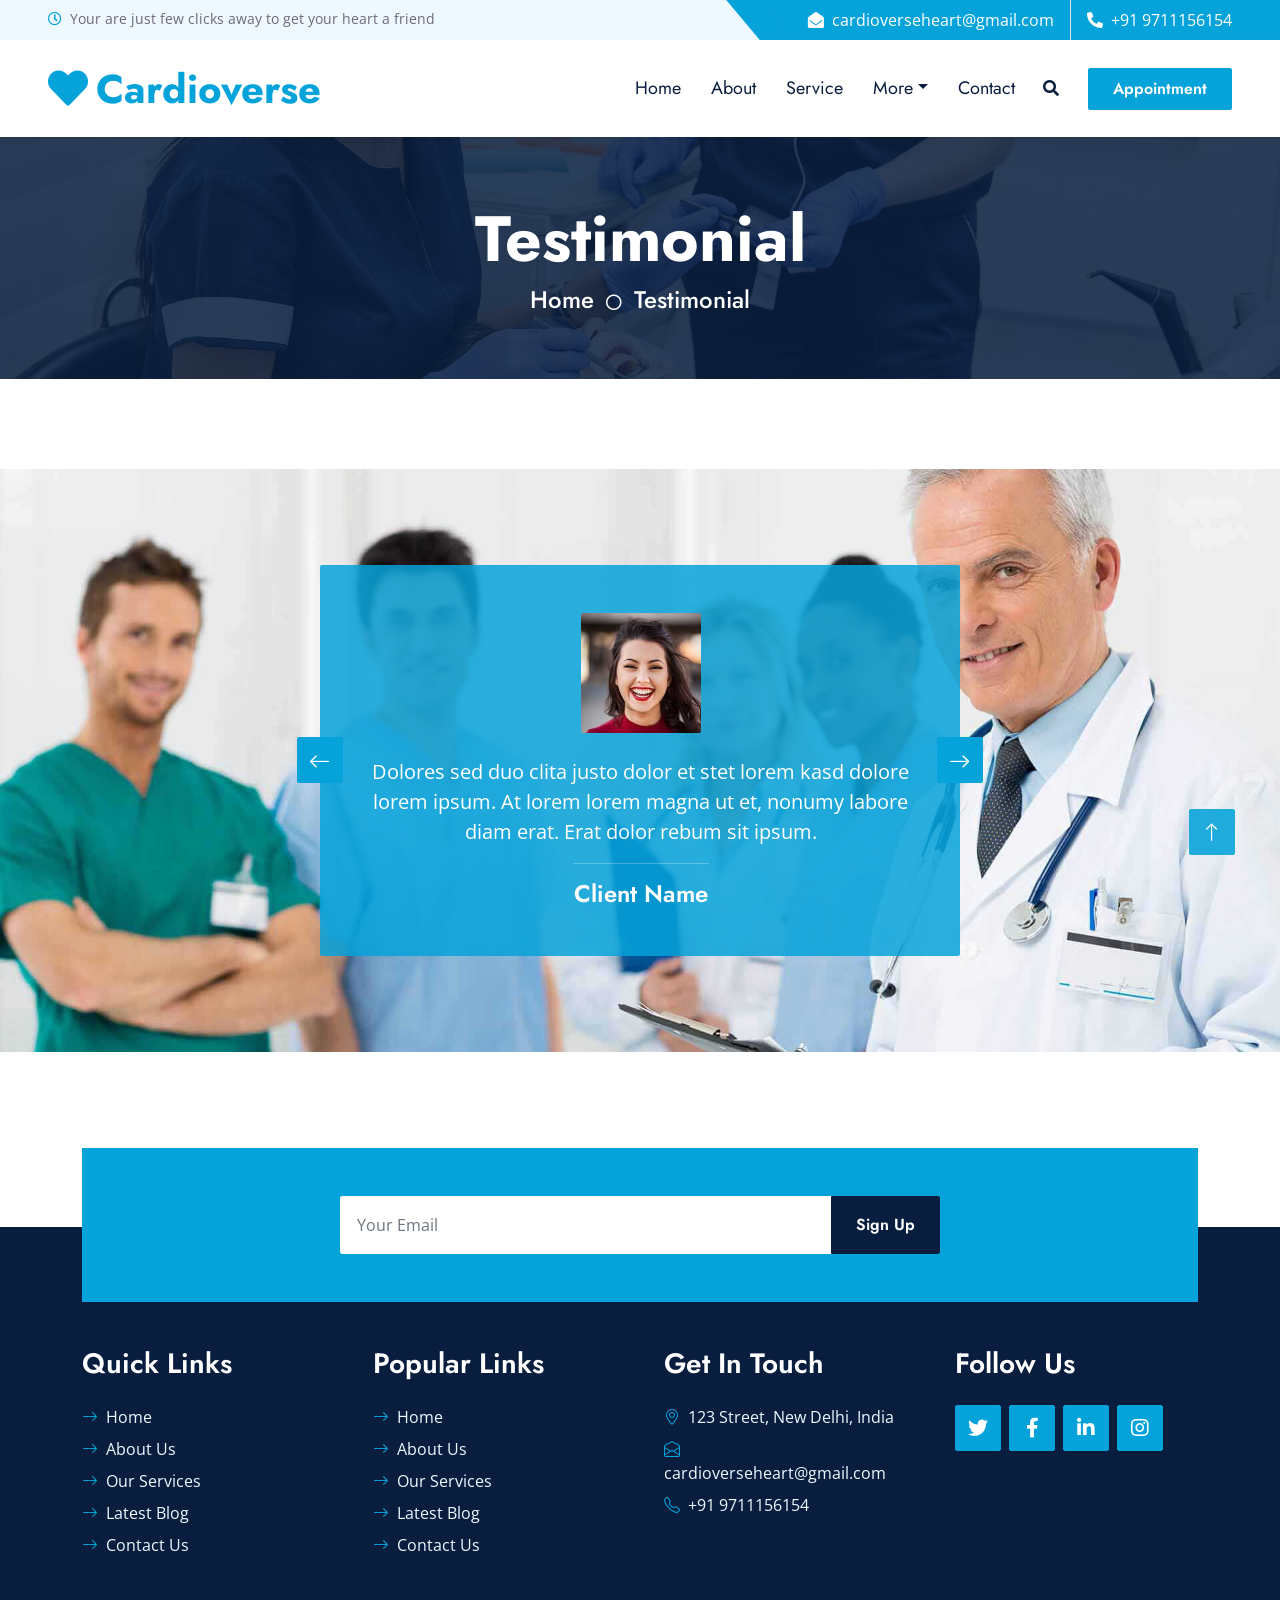
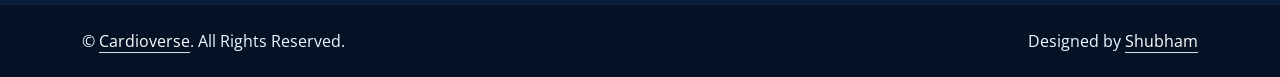
<file: testimonial.html>
<!DOCTYPE html>
<html lang="en">

<head>
    <meta charset="utf-8">
    <title>Cardioverse - Your Cardiologist in your hand</title>
    <meta content="width=device-width, initial-scale=1.0" name="viewport">
    <meta content="Cardioverse best Cardiologist Equipment" name="keywords">
    <meta content="Cardioverse best Cardiologist Equipment" name="description">

    <!-- Favicon -->
    <link href="img/favicon.ico" rel="icon">

    <!-- Google Web Fonts -->
    <link rel="preconnect" href="https://fonts.gstatic.com">
    <link href="https://fonts.googleapis.com/css2?family=Jost:wght@500;600;700&family=Open+Sans:wght@400;600&display=swap" rel="stylesheet"> 

    <!-- Icon Font Stylesheet -->
    <link href="https://cdnjs.cloudflare.com/ajax/libs/font-awesome/5.10.0/css/all.min.css" rel="stylesheet">
    <link href="https://cdn.jsdelivr.net/npm/bootstrap-icons@1.4.1/font/bootstrap-icons.css" rel="stylesheet">

    <!-- Libraries Stylesheet -->
    <link href="lib/owlcarousel/assets/owl.carousel.min.css" rel="stylesheet">
    <link href="lib/animate/animate.min.css" rel="stylesheet">
    <link href="lib/tempusdominus/css/tempusdominus-bootstrap-4.min.css" rel="stylesheet" />
    <link href="lib/twentytwenty/twentytwenty.css" rel="stylesheet" />

    <!-- Customized Bootstrap Stylesheet -->
    <link href="css/bootstrap.min.css" rel="stylesheet">

    <!-- Template Stylesheet -->
    <link href="css/style.css" rel="stylesheet">
</head>

<body>
    <!-- Spinner Start -->
    <div id="spinner" class="show bg-white position-fixed translate-middle w-100 vh-100 top-50 start-50 d-flex align-items-center justify-content-center">
        <div class="spinner-grow text-primary m-1" role="status">
            <span class="sr-only">Loading...</span>
        </div>
        <div class="spinner-grow text-dark m-1" role="status">
            <span class="sr-only">Loading...</span>
        </div>
        <div class="spinner-grow text-secondary m-1" role="status">
            <span class="sr-only">Loading...</span>
        </div>
    </div>
    <!-- Spinner End -->


    <!-- Topbar Start -->
    <div class="container-fluid bg-light ps-5 pe-0 d-none d-lg-block">
        <div class="row gx-0">
            <div class="col-md-6 text-center text-lg-start mb-2 mb-lg-0">
                <div class="d-inline-flex align-items-center">
                    <small class="py-2"><i class="far fa-clock text-primary me-2"></i>Your are just few clicks away to get your heart a friend </small>
                </div>
            </div>
            <div class="col-md-6 text-center text-lg-end">
                <div class="position-relative d-inline-flex align-items-center bg-primary text-white top-shape px-5">
                    <div class="me-3 pe-3 border-end py-2">
                        <p class="m-0"><i class="fa fa-envelope-open me-2"></i>cardioverseheart@gmail.com</p>
                    </div>
                    <div class="py-2">
                        <p class="m-0"><i class="fa fa-phone-alt me-2"></i>+91 9711156154</p>
                    </div>
                </div>
            </div>
        </div>
    </div>
    <!-- Topbar End -->


    <!-- Navbar Start -->
    <nav class="navbar navbar-expand-lg bg-white navbar-light shadow-sm px-5 py-3 py-lg-0">
        <a href="index.html" class="navbar-brand p-0">
            <h1 class="m-0 text-primary"><i class="fa fa-heart me-2"></i>Cardioverse</h1>
        </a>
        <button class="navbar-toggler" type="button" data-bs-toggle="collapse" data-bs-target="#navbarCollapse">
            <span class="navbar-toggler-icon"></span>
        </button>
        <div class="collapse navbar-collapse" id="navbarCollapse">
            <div class="navbar-nav ms-auto py-0">
                <a href="index.html" class="nav-item nav-link">Home</a>
                <a href="about.html" class="nav-item nav-link">About</a>
                <a href="service.html" class="nav-item nav-link">Service</a>
                <div class="nav-item dropdown">
                    <a href="#" class="nav-link dropdown-toggle" data-bs-toggle="dropdown">More</a>
                    <div class="dropdown-menu m-0">
                        <!-- <a href="price.html" class="dropdown-item">Pricing Plan</a> -->
                        <!-- <a href="team.html" class="dropdown-item">Our Cardiologist</a> -->
                        <a href="testimonial.html" class="dropdown-item">Testimonial</a>
                        <a href="appointment.html" class="dropdown-item">Appointment</a>
                    </div>
                </div>
                <a href="contact.html" class="nav-item nav-link">Contact</a>
            </div>
            <button type="button" class="btn text-dark" data-bs-toggle="modal" data-bs-target="#searchModal"><i class="fa fa-search"></i></button>
            <a href="appointment.html" class="btn btn-primary py-2 px-4 ms-3">Appointment</a>
        </div>
    </nav>
    <!-- Navbar End -->


    <!-- Full Screen Search Start -->
    <div class="modal fade" id="searchModal" tabindex="-1">
        <div class="modal-dialog modal-fullscreen">
            <div class="modal-content" style="background: rgba(9, 30, 62, .7);">
                <div class="modal-header border-0">
                    <button type="button" class="btn bg-white btn-close" data-bs-dismiss="modal" aria-label="Close"></button>
                </div>
                <div class="modal-body d-flex align-items-center justify-content-center">
                    <div class="input-group" style="max-width: 600px;">
                        <input type="text" class="form-control bg-transparent border-primary p-3" placeholder="Type search keyword">
                        <button class="btn btn-primary px-4"><i class="bi bi-search"></i></button>
                    </div>
                </div>
            </div>
        </div>
    </div>
    <!-- Full Screen Search End -->


    <!-- Hero Start -->
    <div class="container-fluid bg-primary py-5 hero-header mb-5">
        <div class="row py-3">
            <div class="col-12 text-center">
                <h1 class="display-3 text-white animated zoomIn">Testimonial</h1>
                <a href="" class="h4 text-white">Home</a>
                <i class="far fa-circle text-white px-2"></i>
                <a href="" class="h4 text-white">Testimonial</a>
            </div>
        </div>
    </div>
    <!-- Hero End -->


    <!-- Testimonial Start -->
    <div class="container-fluid bg-primary bg-testimonial py-5 mb-5 wow fadeInUp" data-wow-delay="0.1s" style="margin-top: 90px;">
        <div class="container py-5">
            <div class="row justify-content-center">
                <div class="col-lg-7">
                    <div class="owl-carousel testimonial-carousel rounded p-5 wow zoomIn" data-wow-delay="0.6s">
                        <div class="testimonial-item text-center text-white">
                            <img class="img-fluid mx-auto rounded mb-4" src="img/testimonial-1.jpg" alt="">
                            <p class="fs-5">Dolores sed duo clita justo dolor et stet lorem kasd dolore lorem ipsum. At lorem lorem magna ut et, nonumy labore diam erat. Erat dolor rebum sit ipsum.</p>
                            <hr class="mx-auto w-25">
                            <h4 class="text-white mb-0">Client Name</h4>
                        </div>
                        <div class="testimonial-item text-center text-white">
                            <img class="img-fluid mx-auto rounded mb-4" src="img/testimonial-2.jpg" alt="">
                            <p class="fs-5">Dolores sed duo clita justo dolor et stet lorem kasd dolore lorem ipsum. At lorem lorem magna ut et, nonumy labore diam erat. Erat dolor rebum sit ipsum.</p>
                            <hr class="mx-auto w-25">
                            <h4 class="text-white mb-0">Client Name</h4>
                        </div>
                    </div>
                </div>
            </div>
        </div>
    </div>
    <!-- Testimonial End -->
    

    <!-- Newsletter Start -->
    <div class="container-fluid position-relative pt-5 wow fadeInUp" data-wow-delay="0.1s" style="z-index: 1;">
        <div class="container">
            <div class="bg-primary p-5">
                <form class="mx-auto" style="max-width: 600px;">
                    <div class="input-group">
                        <input type="text" class="form-control border-white p-3" placeholder="Your Email">
                        <button class="btn btn-dark px-4">Sign Up</button>
                    </div>
                </form>
            </div>
        </div>
    </div>
    <!-- Newsletter End -->
    

    <!-- Footer Start -->
    <div class="container-fluid bg-dark text-light py-5 wow fadeInUp" data-wow-delay="0.3s" style="margin-top: -75px;">
        <div class="container pt-5">
            <div class="row g-5 pt-4">
                <div class="col-lg-3 col-md-6">
                    <h3 class="text-white mb-4">Quick Links</h3>
                    <div class="d-flex flex-column justify-content-start">
                        <a class="text-light mb-2" href="#"><i class="bi bi-arrow-right text-primary me-2"></i>Home</a>
                        <a class="text-light mb-2" href="about.html"><i class="bi bi-arrow-right text-primary me-2"></i>About
                            Us</a>
                        <a class="text-light mb-2" href="service.html"><i class="bi bi-arrow-right text-primary me-2"></i>Our
                            Services</a>
                        <a class="text-light mb-2" href="#"><i class="bi bi-arrow-right text-primary me-2"></i>Latest
                            Blog</a>
                        <a class="text-light" href="contact.html"><i class="bi bi-arrow-right text-primary me-2"></i>Contact Us</a>
                    </div>
                </div>
                <div class="col-lg-3 col-md-6">
                    <h3 class="text-white mb-4">Popular Links</h3>
                    <div class="d-flex flex-column justify-content-start">
                        <a class="text-light mb-2" href="#"><i class="bi bi-arrow-right text-primary me-2"></i>Home</a>
                        <a class="text-light mb-2" href="about.html"><i class="bi bi-arrow-right text-primary me-2"></i>About
                            Us</a>
                        <a class="text-light mb-2" href="service.html"><i class="bi bi-arrow-right text-primary me-2"></i>Our
                            Services</a>
                        <a class="text-light mb-2" href="#"><i class="bi bi-arrow-right text-primary me-2"></i>Latest
                            Blog</a>
                        <a class="text-light" href="contact.html"><i class="bi bi-arrow-right text-primary me-2"></i>Contact Us</a>
                    </div>
                </div>
                <div class="col-lg-3 col-md-6">
                    <h3 class="text-white mb-4">Get In Touch</h3>
                    <p class="mb-2"><i class="bi bi-geo-alt text-primary me-2"></i>123 Street, New Delhi, India</p>
                    <p class="mb-2"><i class="bi bi-envelope-open text-primary me-2"></i>cardioverseheart@gmail.com</p>
                    <p class="mb-0"><i class="bi bi-telephone text-primary me-2"></i>+91 9711156154</p>
                </div>
                <div class="col-lg-3 col-md-6">
                    <h3 class="text-white mb-4">Follow Us</h3>
                    <div class="d-flex">
                        <a class="btn btn-lg btn-primary btn-lg-square rounded me-2" href="#"><i
                                class="fab fa-twitter fw-normal"></i></a>
                        <a class="btn btn-lg btn-primary btn-lg-square rounded me-2" href="#"><i
                                class="fab fa-facebook-f fw-normal"></i></a>
                        <a class="btn btn-lg btn-primary btn-lg-square rounded me-2" href="#"><i
                                class="fab fa-linkedin-in fw-normal"></i></a>
                        <a class="btn btn-lg btn-primary btn-lg-square rounded" href="#"><i
                                class="fab fa-instagram fw-normal"></i></a>
                    </div>
                </div>
            </div>
        </div>
    </div>
    <div class="container-fluid text-light py-4" style="background: #051225;">
        <div class="container">
            <div class="row g-0">
                <div class="col-md-6 text-center text-md-start">
                    <p class="mb-md-0">&copy; <a class="text-white border-bottom" href="#">Cardioverse</a>. All
                        Rights Reserved.</p>
                </div>
                <div class="col-md-6 text-center text-md-end">
                    <p class="mb-0">Designed by <a class="text-white border-bottom" href="https://www.linkedin.com/in/sshubhamofficial/">Shubham</a></p>
                </div>
            </div>
        </div>
    </div>
    <!-- Footer End -->


    <!-- Back to Top -->
    <a href="#" class="btn btn-lg btn-primary btn-lg-square rounded back-to-top"><i class="bi bi-arrow-up"></i></a>


    <!-- JavaScript Libraries -->
    <script src="https://code.jquery.com/jquery-3.4.1.min.js"></script>
    <script src="https://cdn.jsdelivr.net/npm/bootstrap@5.0.0/dist/js/bootstrap.bundle.min.js"></script>
    <script src="lib/wow/wow.min.js"></script>
    <script src="lib/easing/easing.min.js"></script>
    <script src="lib/waypoints/waypoints.min.js"></script>
    <script src="lib/owlcarousel/owl.carousel.min.js"></script>
    <script src="lib/tempusdominus/js/moment.min.js"></script>
    <script src="lib/tempusdominus/js/moment-timezone.min.js"></script>
    <script src="lib/tempusdominus/js/tempusdominus-bootstrap-4.min.js"></script>
    <script src="lib/twentytwenty/jquery.event.move.js"></script>
    <script src="lib/twentytwenty/jquery.twentytwenty.js"></script>

    <!-- Template Javascript -->
    <script src="js/main.js"></script>
</body>

</html>
</file>
<file: lib/twentytwenty/twentytwenty.css>
.twentytwenty-horizontal .twentytwenty-handle:before, .twentytwenty-horizontal .twentytwenty-handle:after, .twentytwenty-vertical .twentytwenty-handle:before, .twentytwenty-vertical .twentytwenty-handle:after {
  content: " ";
  display: block;
  background: white;
  position: absolute;
  z-index: 30;
  -webkit-box-shadow: 0px 0px 12px rgba(51, 51, 51, 0.5);
  -moz-box-shadow: 0px 0px 12px rgba(51, 51, 51, 0.5);
  box-shadow: 0px 0px 12px rgba(51, 51, 51, 0.5); }

.twentytwenty-horizontal .twentytwenty-handle:before, .twentytwenty-horizontal .twentytwenty-handle:after {
  width: 3px;
  height: 9999px;
  left: 50%;
  margin-left: -1.5px; }

.twentytwenty-vertical .twentytwenty-handle:before, .twentytwenty-vertical .twentytwenty-handle:after {
  width: 9999px;
  height: 3px;
  top: 50%;
  margin-top: -1.5px; }

.twentytwenty-before-label, .twentytwenty-after-label, .twentytwenty-overlay {
  position: absolute;
  top: 0;
  width: 100%;
  height: 100%; }

.twentytwenty-before-label, .twentytwenty-after-label, .twentytwenty-overlay {
  -webkit-transition-duration: 0.5s;
  -moz-transition-duration: 0.5s;
  transition-duration: 0.5s; }

.twentytwenty-before-label, .twentytwenty-after-label {
  -webkit-transition-property: opacity;
  -moz-transition-property: opacity;
  transition-property: opacity; }

.twentytwenty-before-label:before, .twentytwenty-after-label:before {
  color: white;
  font-size: 13px;
  letter-spacing: 0.1em; }

.twentytwenty-before-label:before, .twentytwenty-after-label:before {
  position: absolute;
  background: rgba(255, 255, 255, 0.2);
  line-height: 38px;
  padding: 0 20px;
  -webkit-border-radius: 2px;
  -moz-border-radius: 2px;
  border-radius: 2px; }

.twentytwenty-horizontal .twentytwenty-before-label:before, .twentytwenty-horizontal .twentytwenty-after-label:before {
  top: 50%;
  margin-top: -19px; }

.twentytwenty-vertical .twentytwenty-before-label:before, .twentytwenty-vertical .twentytwenty-after-label:before {
  left: 50%;
  margin-left: -45px;
  text-align: center;
  width: 90px; }

.twentytwenty-left-arrow, .twentytwenty-right-arrow, .twentytwenty-up-arrow, .twentytwenty-down-arrow {
  width: 0;
  height: 0;
  border: 6px inset transparent;
  position: absolute; }

.twentytwenty-left-arrow, .twentytwenty-right-arrow {
  top: 50%;
  margin-top: -6px; }

.twentytwenty-up-arrow, .twentytwenty-down-arrow {
  left: 50%;
  margin-left: -6px; }

.twentytwenty-container {
  -webkit-box-sizing: content-box;
  -moz-box-sizing: content-box;
  box-sizing: content-box;
  z-index: 0;
  overflow: hidden;
  position: relative;
  -webkit-user-select: none;
  -moz-user-select: none;
  -ms-user-select: none; }
  .twentytwenty-container img {
    max-width: 100%;
    position: absolute;
    top: 0;
    display: block; }
  .twentytwenty-container.active .twentytwenty-overlay, .twentytwenty-container.active :hover.twentytwenty-overlay {
    background: rgba(0, 0, 0, 0); }
    .twentytwenty-container.active .twentytwenty-overlay .twentytwenty-before-label,
    .twentytwenty-container.active .twentytwenty-overlay .twentytwenty-after-label, .twentytwenty-container.active :hover.twentytwenty-overlay .twentytwenty-before-label,
    .twentytwenty-container.active :hover.twentytwenty-overlay .twentytwenty-after-label {
      opacity: 0; }
  .twentytwenty-container * {
    -webkit-box-sizing: content-box;
    -moz-box-sizing: content-box;
    box-sizing: content-box; }

.twentytwenty-before-label {
  opacity: 0; }
  .twentytwenty-before-label:before {
    content: attr(data-content); }

.twentytwenty-after-label {
  opacity: 0; }
  .twentytwenty-after-label:before {
    content: attr(data-content); }

.twentytwenty-horizontal .twentytwenty-before-label:before {
  left: 10px; }

.twentytwenty-horizontal .twentytwenty-after-label:before {
  right: 10px; }

.twentytwenty-vertical .twentytwenty-before-label:before {
  top: 10px; }

.twentytwenty-vertical .twentytwenty-after-label:before {
  bottom: 10px; }

.twentytwenty-overlay {
  -webkit-transition-property: background;
  -moz-transition-property: background;
  transition-property: background;
  background: rgba(0, 0, 0, 0);
  z-index: 25; }
  .twentytwenty-overlay:hover {
    background: rgba(0, 0, 0, 0.5); }
    .twentytwenty-overlay:hover .twentytwenty-after-label {
      opacity: 1; }
    .twentytwenty-overlay:hover .twentytwenty-before-label {
      opacity: 1; }

.twentytwenty-before {
  z-index: 20; }

.twentytwenty-after {
  z-index: 10; }

.twentytwenty-handle {
  height: 38px;
  width: 38px;
  position: absolute;
  left: 50%;
  top: 50%;
  margin-left: -22px;
  margin-top: -22px;
  border: 3px solid white;
  -webkit-border-radius: 1000px;
  -moz-border-radius: 1000px;
  border-radius: 1000px;
  -webkit-box-shadow: 0px 0px 12px rgba(51, 51, 51, 0.5);
  -moz-box-shadow: 0px 0px 12px rgba(51, 51, 51, 0.5);
  box-shadow: 0px 0px 12px rgba(51, 51, 51, 0.5);
  z-index: 40;
  cursor: pointer; }

.twentytwenty-horizontal .twentytwenty-handle:before {
  bottom: 50%;
  margin-bottom: 22px;
  -webkit-box-shadow: 0 3px 0 white, 0px 0px 12px rgba(51, 51, 51, 0.5);
  -moz-box-shadow: 0 3px 0 white, 0px 0px 12px rgba(51, 51, 51, 0.5);
  box-shadow: 0 3px 0 white, 0px 0px 12px rgba(51, 51, 51, 0.5); }
.twentytwenty-horizontal .twentytwenty-handle:after {
  top: 50%;
  margin-top: 22px;
  -webkit-box-shadow: 0 -3px 0 white, 0px 0px 12px rgba(51, 51, 51, 0.5);
  -moz-box-shadow: 0 -3px 0 white, 0px 0px 12px rgba(51, 51, 51, 0.5);
  box-shadow: 0 -3px 0 white, 0px 0px 12px rgba(51, 51, 51, 0.5); }

.twentytwenty-vertical .twentytwenty-handle:before {
  left: 50%;
  margin-left: 22px;
  -webkit-box-shadow: 3px 0 0 white, 0px 0px 12px rgba(51, 51, 51, 0.5);
  -moz-box-shadow: 3px 0 0 white, 0px 0px 12px rgba(51, 51, 51, 0.5);
  box-shadow: 3px 0 0 white, 0px 0px 12px rgba(51, 51, 51, 0.5); }
.twentytwenty-vertical .twentytwenty-handle:after {
  right: 50%;
  margin-right: 22px;
  -webkit-box-shadow: -3px 0 0 white, 0px 0px 12px rgba(51, 51, 51, 0.5);
  -moz-box-shadow: -3px 0 0 white, 0px 0px 12px rgba(51, 51, 51, 0.5);
  box-shadow: -3px 0 0 white, 0px 0px 12px rgba(51, 51, 51, 0.5); }

.twentytwenty-left-arrow {
  border-right: 6px solid white;
  left: 50%;
  margin-left: -17px; }

.twentytwenty-right-arrow {
  border-left: 6px solid white;
  right: 50%;
  margin-right: -17px; }

.twentytwenty-up-arrow {
  border-bottom: 6px solid white;
  top: 50%;
  margin-top: -17px; }

.twentytwenty-down-arrow {
  border-top: 6px solid white;
  bottom: 50%;
  margin-bottom: -17px; }
</file>
<file: css/style.css>
/********** Template CSS **********/
:root {
    --primary: #06A3DA;
    --secondary: #F57E57;
    --light: #EEF9FF;
    --dark: #091E3E;
}

h1,
h2,
.font-weight-bold {
    font-weight: 700 !important;
}

h3,
h4,
.font-weight-semi-bold {
    font-weight: 600 !important;
}

h5,
h6,
.font-weight-medium {
    font-weight: 500 !important;
}

.btn {
    font-family: 'Jost', sans-serif;
    font-weight: 600;
    transition: .5s;
}

.btn-primary,
.btn-secondary {
    color: #FFFFFF;
}

.btn-primary:hover {
    background: var(--secondary);
    border-color: var(--secondary);
}

.btn-secondary:hover {
    background: var(--primary);
    border-color: var(--primary);
}

.btn-square {
    width: 36px;
    height: 36px;
}

.btn-sm-square {
    width: 28px;
    height: 28px;
}

.btn-lg-square {
    width: 46px;
    height: 46px;
}

.btn-square,
.btn-sm-square,
.btn-lg-square {
    padding-left: 0;
    padding-right: 0;
    text-align: center;
}

#spinner {
    opacity: 0;
    visibility: hidden;
    transition: opacity .5s ease-out, visibility 0s linear .5s;
    z-index: 99999;
}

#spinner.show {
    transition: opacity .5s ease-out, visibility 0s linear 0s;
    visibility: visible;
    opacity: 1;
}

.back-to-top {
    position: fixed;
    display: none;
    right: 45px;
    bottom: 45px;
    z-index: 99;
}

.top-shape::before {
    position: absolute;
    content: "";
    width: 35px;
    height: 100%;
    top: 0;
    left: -17px;
    background: var(--primary);
    transform: skew(40deg);
}

.navbar-light .navbar-nav .nav-link {
    font-family: 'Jost', sans-serif;
    padding: 35px 15px;
    font-size: 18px;
    color: var(--dark);
    outline: none;
    transition: .5s;
}

.sticky-top.navbar-light .navbar-nav .nav-link {
    padding: 20px 15px;
}

.navbar-light .navbar-nav .nav-link:hover,
.navbar-light .navbar-nav .nav-link.active {
    color: var(--primary);
}

@media (max-width: 991.98px) {
    .navbar-light .navbar-nav .nav-link,
    .sticky-top.navbar-light .navbar-nav .nav-link {
        padding: 10px 0;
    }
}

.carousel-caption {
    top: 0;
    left: 0;
    right: 0;
    bottom: 0;
    background: rgba(9, 30, 62, .85);
    z-index: 1;
}

@media (max-width: 576px) {
    .carousel-caption h5 {
        font-size: 14px;
        font-weight: 500 !important;
    }

    .carousel-caption h1 {
        font-size: 30px;
        font-weight: 600 !important;
    }
}

.carousel-control-prev,
.carousel-control-next {
    width: 10%;
}

.carousel-control-prev-icon,
.carousel-control-next-icon {
    width: 3rem;
    height: 3rem;
}

@media (min-width: 991.98px) {
    .banner {
        position: relative;
        margin-top: -90px;
        z-index: 1;
    }
}

.section-title h5::before {
    position: absolute;
    content: "";
    width: 45px;
    height: 3px;
    right: -55px;
    bottom: 11px;
    background: var(--primary);
}

.section-title h5::after {
    position: absolute;
    content: "";
    width: 15px;
    height: 3px;
    right: -75px;
    bottom: 11px;
    background: var(--secondary);
}

.twentytwenty-wrapper {
    height: 100%;
}

.hero-header {
    background: linear-gradient(rgba(9, 30, 62, .85), rgba(9, 30, 62, .85)), url(../img/carousel-1.jpg) center center no-repeat;
    background-size: cover;
}

.bg-appointment {
    background: linear-gradient(rgba(9, 30, 62, .85), rgba(9, 30, 62, .85)), url(https://t3.ftcdn.net/jpg/03/23/42/66/360_F_323426671_ghwRGOdqgFb5fckbxaMUlZzafkX46a7c.jpg) center center no-repeat;
    background-size: cover;
}

.appointment-form {
    background: rgba(6, 163, 218, .7);
}

.service-item img,
.service-item .bg-light,
.service-item .bg-light h5,
.team-item .team-text {
    transition: .5s;
}

.service-item:hover img {
    transform: scale(1.15);
}

.team-item .team-text::after,
.service-item .bg-light::after {
    position: absolute;
    content: "";
    top: 50%;
    bottom: 0;
    left: 15px;
    right: 15px;
    border-radius:100px / 15px;
    box-shadow: 0 0 15px rgba(0, 0, 0, .7);
    opacity: 0;
    transition: .5s;
    z-index: -1;
}

.team-item:hover .team-text::after,
.service-item:hover .bg-light::after {
    opacity: 1;
}

.bg-offer {
    background:url(../img/docBan.png) center center no-repeat;
    background-size: cover;
}

.offer-text {
    background: rgba(6, 163, 218, .85);
}

.price-carousel .owl-nav {
    position: absolute;
    width: calc(100% + 45px);
    height: 45px;
    top: calc(50% - 22.5px);
    left: -22.5px;
    display: flex;
    justify-content: space-between;
    opacity: 0;
    transition: .5s;
}

.price-carousel:hover .owl-nav {
    opacity: 1;
}

.price-carousel .owl-nav .owl-prev,
.price-carousel .owl-nav .owl-next {
    position: relative;
    width: 45px;
    height: 45px;
    display: flex;
    align-items: center;
    justify-content: center;
    color: #FFFFFF;
    background: var(--primary);
    border-radius: 2px;
    font-size: 22px;
    transition: .5s;
}

.price-carousel .owl-nav .owl-prev:hover,
.price-carousel .owl-nav .owl-next:hover {
    background: var(--secondary);
}

.bg-testimonial {
    background: url(../img/carousel-2.jpg) center center no-repeat;
    background-size: cover;
}

.testimonial-carousel {
    background: rgba(6, 163, 218, .85);
}

.testimonial-carousel .owl-nav {
    position: absolute;
    width: calc(100% + 46px);
    height: 46px;
    top: calc(50% - 23px);
    left: -23px;
    display: flex;
    justify-content: space-between;
    z-index: 1;
}

.testimonial-carousel .owl-nav .owl-prev,
.testimonial-carousel .owl-nav .owl-next {
    position: relative;
    width: 46px;
    height: 46px;
    display: flex;
    align-items: center;
    justify-content: center;
    color: #FFFFFF;
    background: var(--primary);
    border-radius: 2px;
    font-size: 22px;
    transition: .5s;
}

.testimonial-carousel .owl-nav .owl-prev:hover,
.testimonial-carousel .owl-nav .owl-next:hover {
    background: var(--secondary);
}

.testimonial-carousel .owl-item img {
    width: 120px;
    height: 120px;
}
</file>
